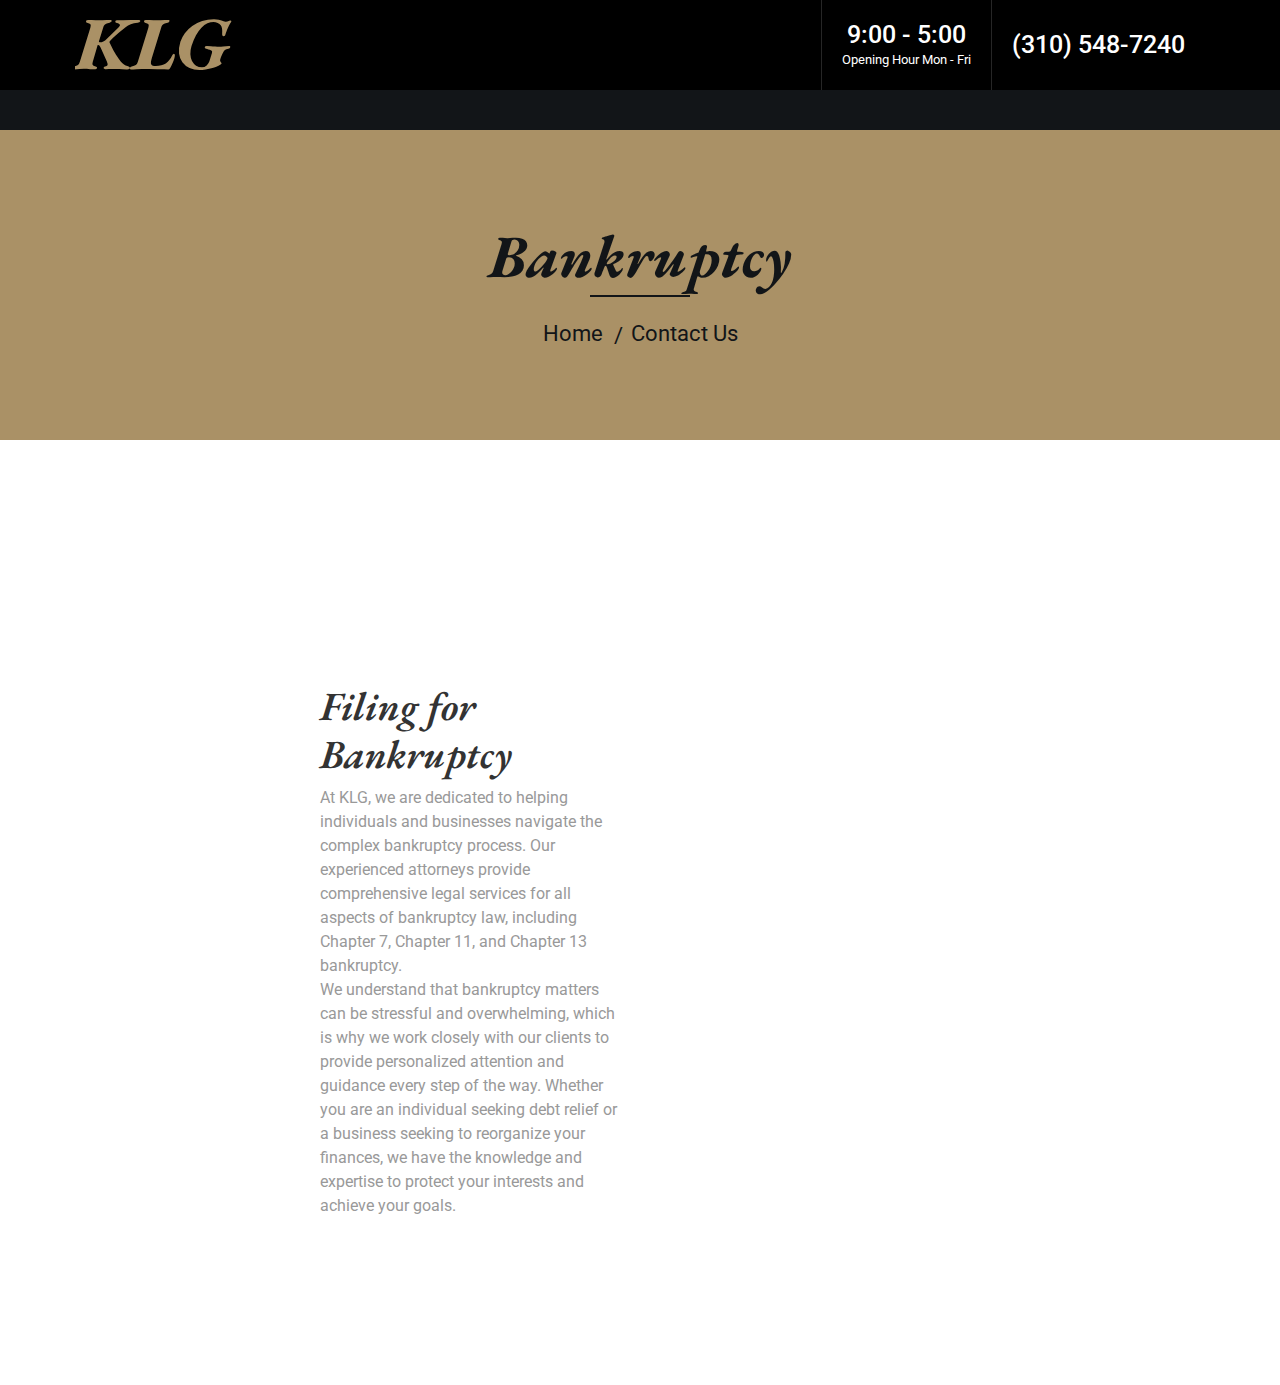
<file: Bankruptcy.html>
<!DOCTYPE html>

<html lang="en">
    <head>
        <meta charset="utf-8">
        <title>KLG Contact</title>
        <meta content="width=device-width, initial-scale=1.0" name="viewport">
        <meta content="Law Firm Website Template" name="keywords">
        <meta content="Law Firm Website Template" name="description">

        <!-- Favicon -->
        <link href="img/favicon.ico" rel="icon">

        <!-- Google Font -->
        <link href="https://fonts.googleapis.com/css2?family=EB+Garamond:ital,wght@1,600;1,700;1,800&family=Roboto:wght@400;500&display=swap" rel="stylesheet"> 
        
        <!-- CSS Libraries -->
        <link href="https://stackpath.bootstrapcdn.com/bootstrap/4.4.1/css/bootstrap.min.css" rel="stylesheet">
        <link href="https://cdnjs.cloudflare.com/ajax/libs/font-awesome/5.10.0/css/all.min.css" rel="stylesheet">
        <link href="lib/animate/animate.min.css" rel="stylesheet">
        <link href="lib/owlcarousel/assets/owl.carousel.min.css" rel="stylesheet">

        <!-- Template Stylesheet -->
        <link href="css/style.css" rel="stylesheet">
    </head>

    <body>
        <div class="wrapper">
            <!-- Top Bar Start -->
            <div class="top-bar">
                <div class="container-fluid">
                    <div class="row">
                        <div class="col-lg-3">
                            <div class="logo">
                                <a href="index.html">
                                    <h1>KLG <br><span style="color:white; font-size:1rem;">Keller Law Group</span></h1>
                                    <!-- <img src="img/logo.jpg" alt="Logo"> -->
                                </a>
                            </div>
                        </div>
                        <div class="col-lg-9">
                            <div class="top-bar-right">
                                <div class="text">
                                    <h2>9:00 - 5:00</h2>
                                    <p>Opening Hour Mon - Fri</p>
                                </div>
                                <div class="text">
                                    <h2>(310) 548-7240</h2>
                                </div>
                            </div>
                        </div>
                    </div>
                </div>
            </div>
            <!-- Top Bar End -->

            <!-- Nav Bar Start -->
            <div class="nav-bar">
                <div class="container-fluid">
                    <nav class="navbar navbar-expand-lg bg-dark navbar-dark">
                        <a href="#" class="navbar-brand">MENU</a>
                        <button type="button" class="navbar-toggler" data-toggle="collapse" data-target="#navbarCollapse">
                            <span class="navbar-toggler-icon"></span>
                        </button>

                        
                    </nav>
                </div>
            </div>
            <!-- Nav Bar End -->
            
            
            <!-- Page Header Start -->
            <div class="page-header">
                <div class="container">
                    <div class="row">
                        <div class="col-12">
                            <h2>Bankruptcy</h2>
                        </div>
                        <div class="col-12">
                            <a href="index.html">Home</a>
                            <a href="contact.html">Contact Us</a>
                        </div>
                    </div>
                </div>
            </div>
            <!-- Page Header End -->

            <!-- writing start -->

        
            
            <div class="contact">
                <div class="container">
                    <div class="row">
                        <div class="col-lg-6">
                            <div class="contact-text">
                                <h1 class="dark">Filing for Bankruptcy</h1>
                                <p class="dark">At KLG, we are dedicated to helping individuals and businesses navigate the complex bankruptcy process. Our experienced attorneys provide comprehensive legal services for all aspects of bankruptcy law, including Chapter 7, Chapter 11, and Chapter 13 bankruptcy.</p>
                                <p class="dark">We understand that bankruptcy matters can be stressful and overwhelming, which is why we work closely with our clients to provide personalized attention and guidance every step of the way. Whether you are an individual seeking debt relief or a business seeking to reorganize your finances, we have the knowledge and expertise to protect your interests and achieve your goals.</p>
                            </div>
                        </div>
                        <!-- You can add more elements or columns here for additional content -->
                    </div>
                </div>
            </div>

            

            <!-- writing end -->




            <style>
                .contact {
                    display: flex;
                    align-items: center;
                    justify-content: center;
                    height: 100vh;
                }
                .container {
                    width: 100%;
                    max-width: 700px;
                }
                .contact-text {
                    max-width: 350px;
                    margin: 0 auto;
                }
                .contact-item {
                    display: flex;
                    justify-content: center;
                    align-items: center;
                    flex-direction: column;
}
            </style>
            
            <style>
                .contact-item {
                    text-align: center;
                }
            </style>
            
            


           


          
            
            <a href="#" class="back-to-top"><i class="fa fa-chevron-up"></i></a>
        </div>

        <!-- JavaScript Libraries -->
        <script src="https://code.jquery.com/jquery-3.4.1.min.js"></script>
        <script src="https://stackpath.bootstrapcdn.com/bootstrap/4.4.1/js/bootstrap.bundle.min.js"></script>
        <script src="lib/easing/easing.min.js"></script>
        <script src="lib/owlcarousel/owl.carousel.min.js"></script>
        <script src="lib/isotope/isotope.pkgd.min.js"></script>

        <!-- Template Javascript -->
        <script src="js/main.js"></script>
    </body>
</html>
</file>
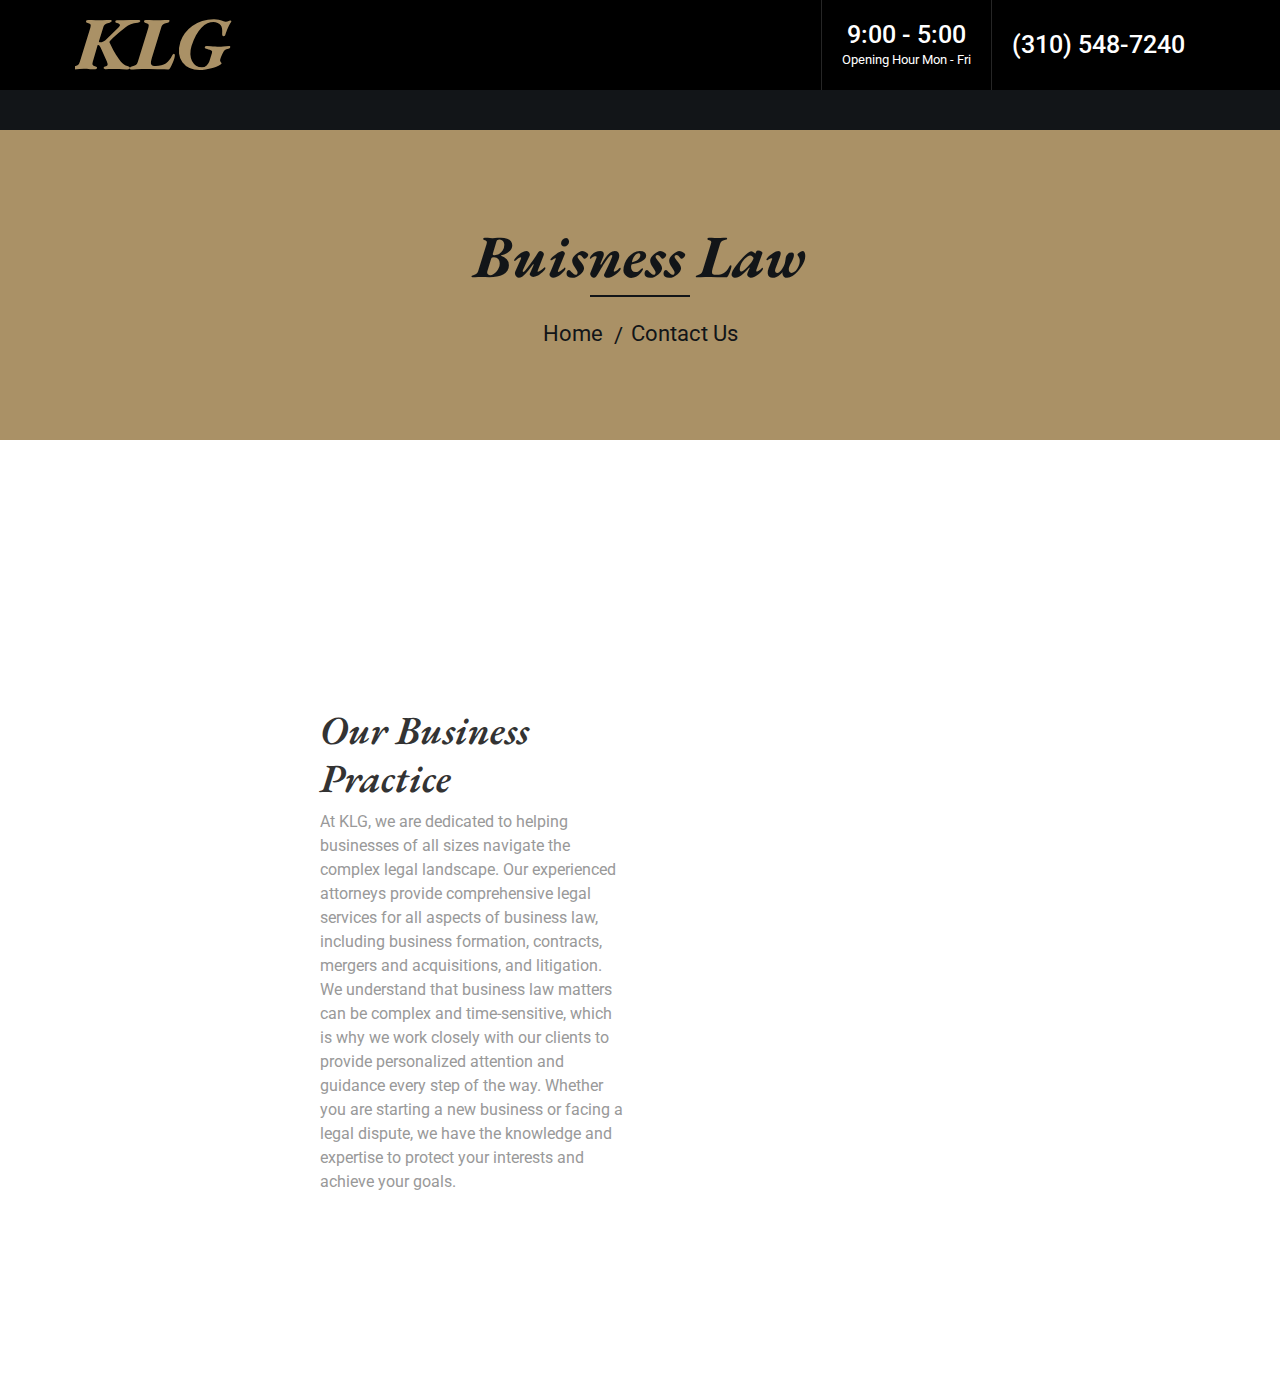
<file: Buisness.html>
<!DOCTYPE html>

<html lang="en">
    <head>
        <meta charset="utf-8">
        <title>KLG Contact</title>
        <meta content="width=device-width, initial-scale=1.0" name="viewport">
        <meta content="Law Firm Website Template" name="keywords">
        <meta content="Law Firm Website Template" name="description">

        <!-- Favicon -->
        <link href="img/favicon.ico" rel="icon">

        <!-- Google Font -->
        <link href="https://fonts.googleapis.com/css2?family=EB+Garamond:ital,wght@1,600;1,700;1,800&family=Roboto:wght@400;500&display=swap" rel="stylesheet"> 
        
        <!-- CSS Libraries -->
        <link href="https://stackpath.bootstrapcdn.com/bootstrap/4.4.1/css/bootstrap.min.css" rel="stylesheet">
        <link href="https://cdnjs.cloudflare.com/ajax/libs/font-awesome/5.10.0/css/all.min.css" rel="stylesheet">
        <link href="lib/animate/animate.min.css" rel="stylesheet">
        <link href="lib/owlcarousel/assets/owl.carousel.min.css" rel="stylesheet">

        <!-- Template Stylesheet -->
        <link href="css/style.css" rel="stylesheet">
    </head>

    <body>
        <div class="wrapper">
            <!-- Top Bar Start -->
            <div class="top-bar">
                <div class="container-fluid">
                    <div class="row">
                        <div class="col-lg-3">
                            <div class="logo">
                                <a href="index.html">
                                    <h1>KLG <br><span style="color:white; font-size:1rem;">Keller Law Group</span></h1>
                                    <!-- <img src="img/logo.jpg" alt="Logo"> -->
                                </a>
                            </div>
                        </div>
                        <div class="col-lg-9">
                            <div class="top-bar-right">
                                <div class="text">
                                    <h2>9:00 - 5:00</h2>
                                    <p>Opening Hour Mon - Fri</p>
                                </div>
                                <div class="text">
                                    <h2>(310) 548-7240</h2>
                                </div>
                            </div>
                        </div>
                    </div>
                </div>
            </div>
            <!-- Top Bar End -->

            <!-- Nav Bar Start -->
            <div class="nav-bar">
                <div class="container-fluid">
                    <nav class="navbar navbar-expand-lg bg-dark navbar-dark">
                        <a href="#" class="navbar-brand">MENU</a>
                        <button type="button" class="navbar-toggler" data-toggle="collapse" data-target="#navbarCollapse">
                            <span class="navbar-toggler-icon"></span>
                        </button>

                        
                    </nav>
                </div>
            </div>
            <!-- Nav Bar End -->
            
            
            <!-- Page Header Start -->
            <div class="page-header">
                <div class="container">
                    <div class="row">
                        <div class="col-12">
                            <h2>Buisness Law</h2>
                        </div>
                        <div class="col-12">
                            <a href="index.html">Home</a>
                            <a href="contact.html">Contact Us</a>
                        </div>
                    </div>
                </div>
            </div>
            <!-- Page Header End -->

            <!-- writing start -->

        
            
            <div class="contact">
                <div class="container">
                    <div class="row">
                        <div class="col-lg-6">
                            <div class="contact-text">
                                <h1 class="dark">Our Business Practice</h1>
                                <p class="dark">At KLG, we are dedicated to helping businesses of all sizes navigate the complex legal landscape. Our experienced attorneys provide comprehensive legal services for all aspects of business law, including business formation, contracts, mergers and acquisitions, and litigation.</p>
                                <p class="dark">We understand that business law matters can be complex and time-sensitive, which is why we work closely with our clients to provide personalized attention and guidance every step of the way. Whether you are starting a new business or facing a legal dispute, we have the knowledge and expertise to protect your interests and achieve your goals.</p>
                            </div>
                        </div>
                        <!-- You can add more elements or columns here for additional content -->
                    </div>
                </div>
            </div>

            

            <!-- writing end -->




            <style>
                .contact {
                    display: flex;
                    align-items: center;
                    justify-content: center;
                    height: 100vh;
                }
                .container {
                    width: 100%;
                    max-width: 700px;
                }
                .contact-text {
                    max-width: 350px;
                    margin: 0 auto;
                }
                .contact-item {
                    display: flex;
                    justify-content: center;
                    align-items: center;
                    flex-direction: column;
}
            </style>
            
            <style>
                .contact-item {
                    text-align: center;
                }
            </style>
            
            


           


          
            
            <a href="#" class="back-to-top"><i class="fa fa-chevron-up"></i></a>
        </div>

        <!-- JavaScript Libraries -->
        <script src="https://code.jquery.com/jquery-3.4.1.min.js"></script>
        <script src="https://stackpath.bootstrapcdn.com/bootstrap/4.4.1/js/bootstrap.bundle.min.js"></script>
        <script src="lib/easing/easing.min.js"></script>
        <script src="lib/owlcarousel/owl.carousel.min.js"></script>
        <script src="lib/isotope/isotope.pkgd.min.js"></script>

        <!-- Template Javascript -->
        <script src="js/main.js"></script>
    </body>
</html>
</file>
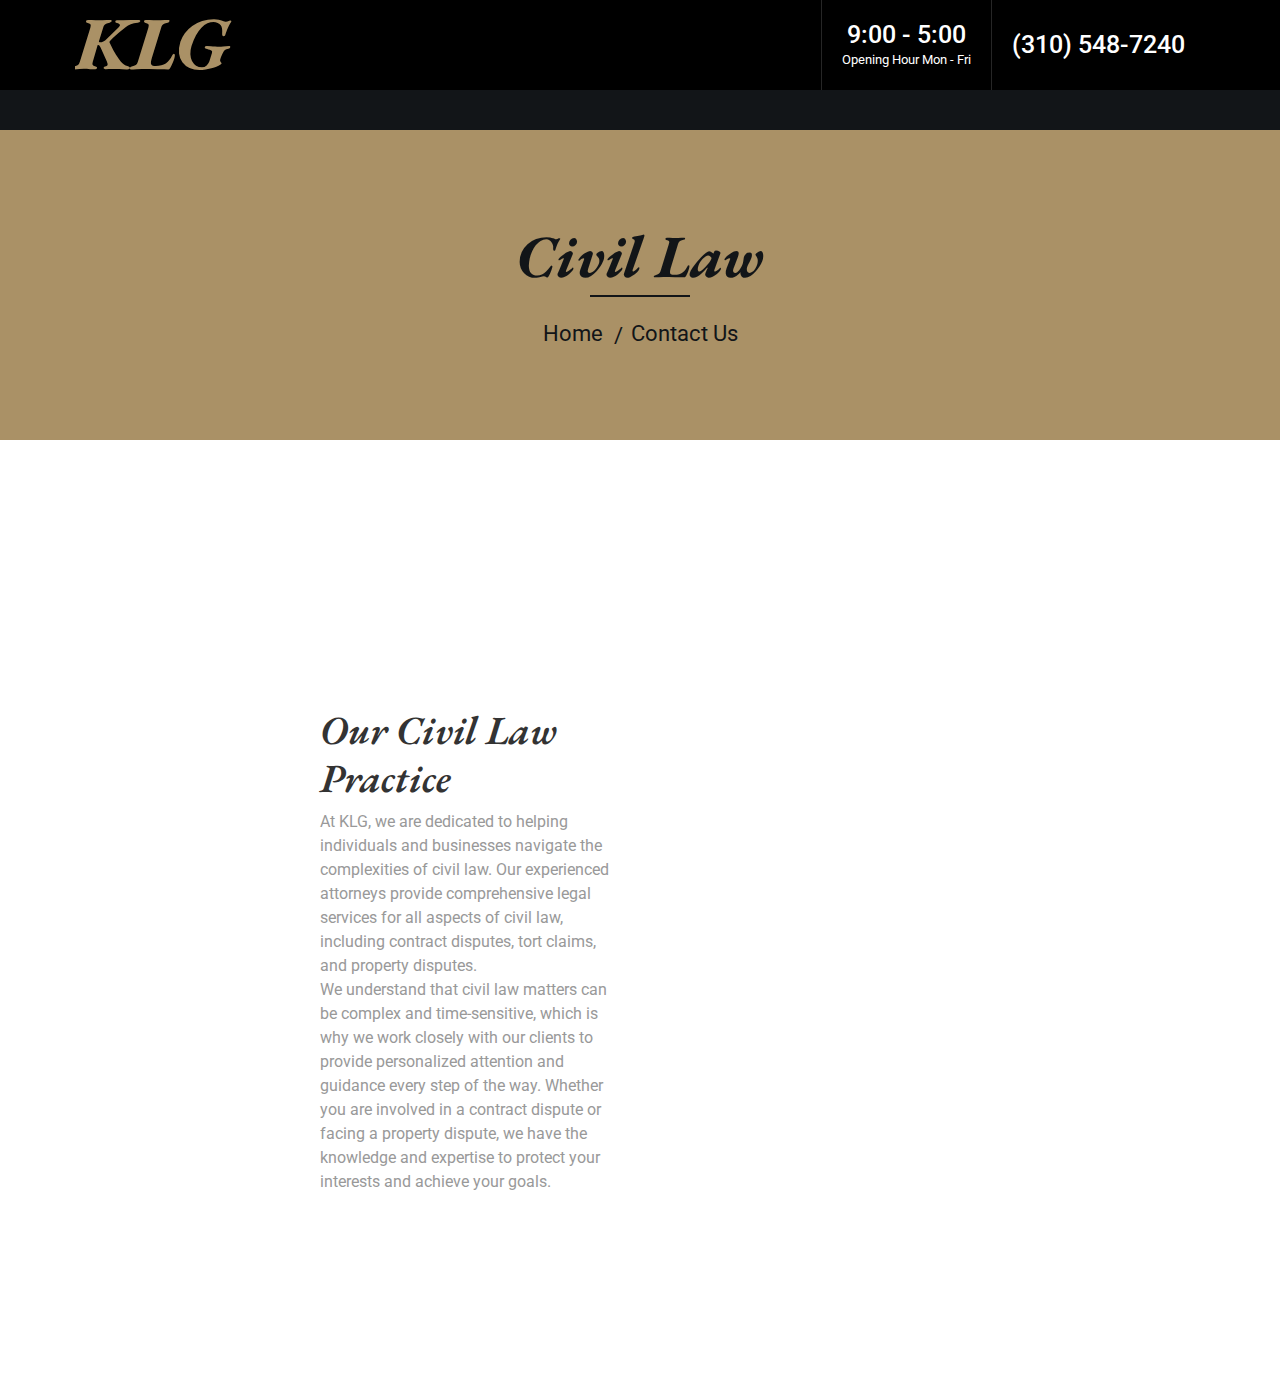
<file: Civil.html>
<!DOCTYPE html>

<html lang="en">
    <head>
        <meta charset="utf-8">
        <title>KLG Contact</title>
        <meta content="width=device-width, initial-scale=1.0" name="viewport">
        <meta content="Law Firm Website Template" name="keywords">
        <meta content="Law Firm Website Template" name="description">

        <!-- Favicon -->
        <link href="img/favicon.ico" rel="icon">

        <!-- Google Font -->
        <link href="https://fonts.googleapis.com/css2?family=EB+Garamond:ital,wght@1,600;1,700;1,800&family=Roboto:wght@400;500&display=swap" rel="stylesheet"> 
        
        <!-- CSS Libraries -->
        <link href="https://stackpath.bootstrapcdn.com/bootstrap/4.4.1/css/bootstrap.min.css" rel="stylesheet">
        <link href="https://cdnjs.cloudflare.com/ajax/libs/font-awesome/5.10.0/css/all.min.css" rel="stylesheet">
        <link href="lib/animate/animate.min.css" rel="stylesheet">
        <link href="lib/owlcarousel/assets/owl.carousel.min.css" rel="stylesheet">

        <!-- Template Stylesheet -->
        <link href="css/style.css" rel="stylesheet">
    </head>

    <body>
        <div class="wrapper">
            <!-- Top Bar Start -->
            <div class="top-bar">
                <div class="container-fluid">
                    <div class="row">
                        <div class="col-lg-3">
                            <div class="logo">
                                <a href="index.html">
                                    <h1>KLG <br><span style="color:white; font-size:1rem;">Keller Law Group</span></h1>
                                    <!-- <img src="img/logo.jpg" alt="Logo"> -->
                                </a>
                            </div>
                        </div>
                        <div class="col-lg-9">
                            <div class="top-bar-right">
                                <div class="text">
                                    <h2>9:00 - 5:00</h2>
                                    <p>Opening Hour Mon - Fri</p>
                                </div>
                                <div class="text">
                                    <h2>(310) 548-7240</h2>
                                </div>
                            </div>
                        </div>
                    </div>
                </div>
            </div>
            <!-- Top Bar End -->

            <!-- Nav Bar Start -->
            <div class="nav-bar">
                <div class="container-fluid">
                    <nav class="navbar navbar-expand-lg bg-dark navbar-dark">
                        <a href="#" class="navbar-brand">MENU</a>
                        <button type="button" class="navbar-toggler" data-toggle="collapse" data-target="#navbarCollapse">
                            <span class="navbar-toggler-icon"></span>
                        </button>

                        
                    </nav>
                </div>
            </div>
            <!-- Nav Bar End -->
            
            
            <!-- Page Header Start -->
            <div class="page-header">
                <div class="container">
                    <div class="row">
                        <div class="col-12">
                            <h2>Civil Law</h2>
                        </div>
                        <div class="col-12">
                            <a href="index.html">Home</a>
                            <a href="contact.html">Contact Us</a>
                        </div>
                    </div>
                </div>
            </div>
            <!-- Page Header End -->

            <!-- writing start -->

        
            
            <div class="contact">
                <div class="container">
                    <div class="row">
                        <div class="col-lg-6">
                            <div class="contact-text">
                                <h1 class="dark">Our Civil Law Practice</h1>
                                <p class="dark">At KLG, we are dedicated to helping individuals and businesses navigate the complexities of civil law. Our experienced attorneys provide comprehensive legal services for all aspects of civil law, including contract disputes, tort claims, and property disputes.</p>
                                <p class="dark">We understand that civil law matters can be complex and time-sensitive, which is why we work closely with our clients to provide personalized attention and guidance every step of the way. Whether you are involved in a contract dispute or facing a property dispute, we have the knowledge and expertise to protect your interests and achieve your goals.</p>
                            </div>
                        </div>
                        <!-- You can add more elements or columns here for additional content -->
                    </div>
                </div>
            </div>

            

            <!-- writing end -->




            <style>
                .contact {
                    display: flex;
                    align-items: center;
                    justify-content: center;
                    height: 100vh;
                }
                .container {
                    width: 100%;
                    max-width: 700px;
                }
                .contact-text {
                    max-width: 350px;
                    margin: 0 auto;
                }
                .contact-item {
                    display: flex;
                    justify-content: center;
                    align-items: center;
                    flex-direction: column;
}
            </style>
            
            <style>
                .contact-item {
                    text-align: center;
                }
            </style>
            
            


           


          
            
            <a href="#" class="back-to-top"><i class="fa fa-chevron-up"></i></a>
        </div>

        <!-- JavaScript Libraries -->
        <script src="https://code.jquery.com/jquery-3.4.1.min.js"></script>
        <script src="https://stackpath.bootstrapcdn.com/bootstrap/4.4.1/js/bootstrap.bundle.min.js"></script>
        <script src="lib/easing/easing.min.js"></script>
        <script src="lib/owlcarousel/owl.carousel.min.js"></script>
        <script src="lib/isotope/isotope.pkgd.min.js"></script>

        <!-- Template Javascript -->
        <script src="js/main.js"></script>
    </body>
</html>
</file>
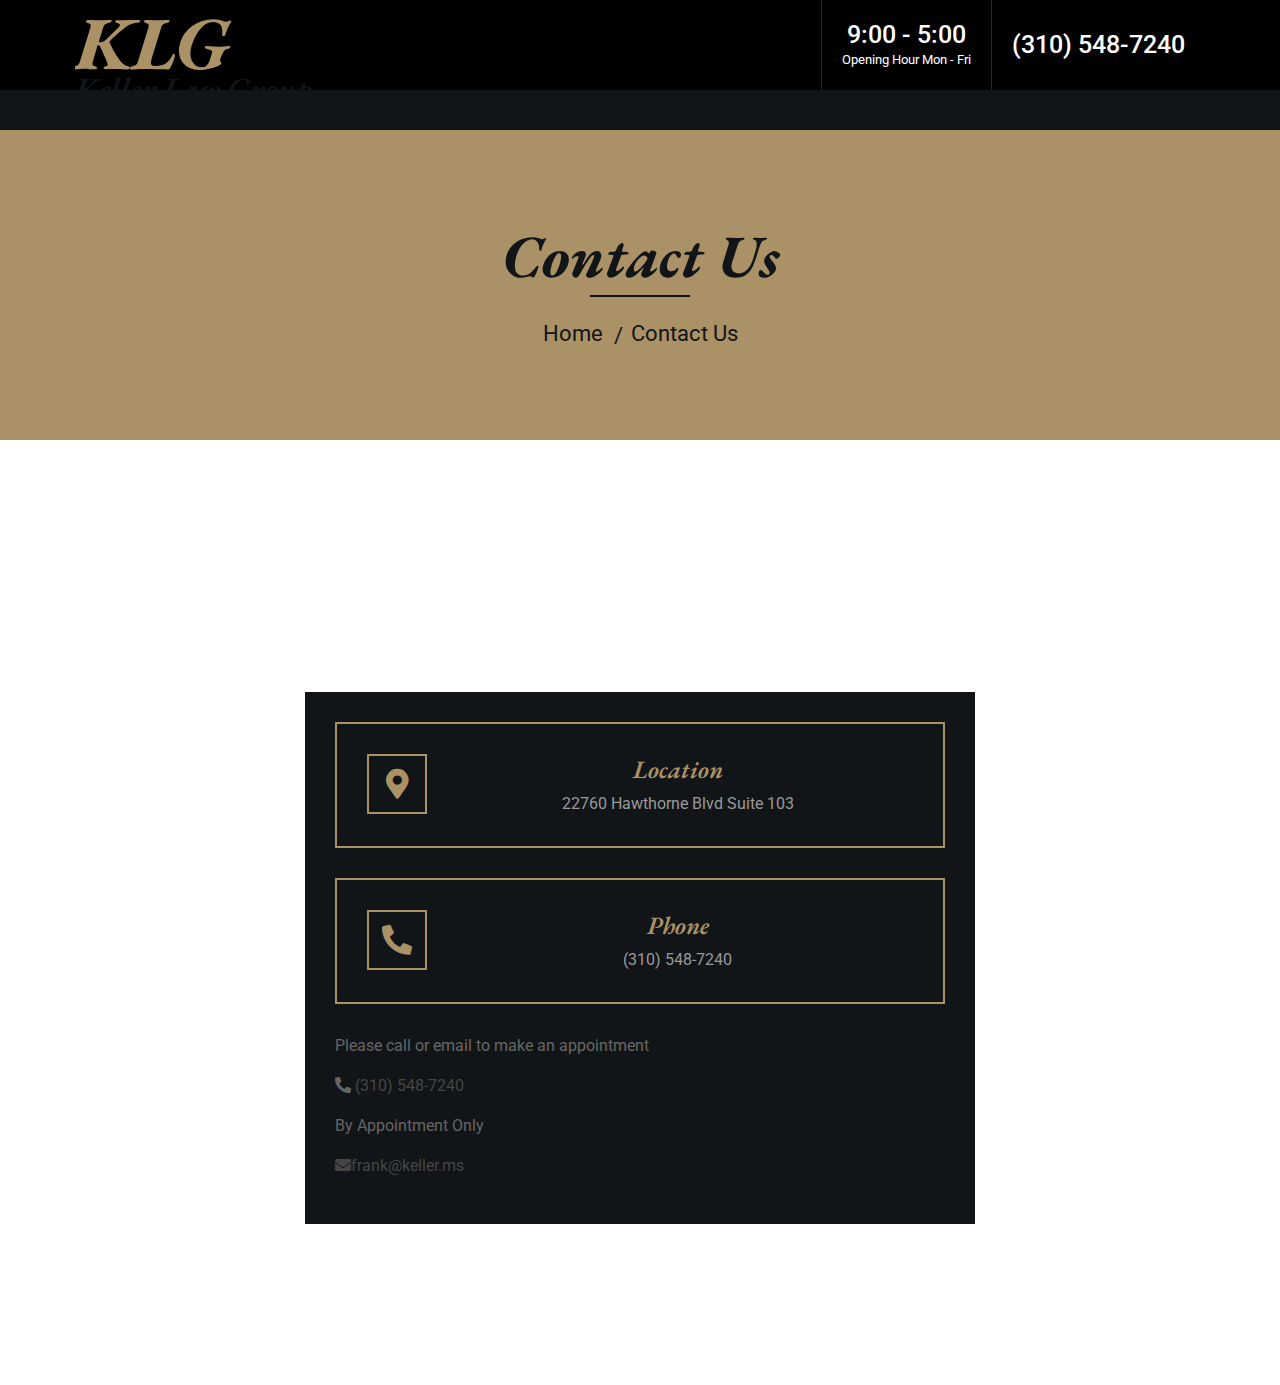
<file: contact.html>
<!DOCTYPE html>

<html lang="en">

<head>
    <meta charset="utf-8">
    <title>KLG Contact</title>
    <meta content="width=device-width, initial-scale=1.0" name="viewport">
    <meta content="Law Firm Website Template" name="keywords">
    <meta content="Law Firm Website Template" name="description">

    <!-- Favicon -->
    <link href="img/favicon.ico" rel="icon">

    <!-- Google Font -->
    <link href="https://fonts.googleapis.com/css2?family=EB+Garamond:ital,wght@1,600;1,700;1,800&family=Roboto:wght@400;500&display=swap" rel="stylesheet">

    <!-- CSS Libraries -->
    <link href="https://stackpath.bootstrapcdn.com/bootstrap/4.4.1/css/bootstrap.min.css" rel="stylesheet">
    <link href="https://cdnjs.cloudflare.com/ajax/libs/font-awesome/5.10.0/css/all.min.css" rel="stylesheet">
    <link href="lib/animate/animate.min.css" rel="stylesheet">
    <link href="lib/owlcarousel/assets/owl.carousel.min.css" rel="stylesheet">

    <!-- Template Stylesheet -->
    <link href="css/style.css" rel="stylesheet">
</head>

<body>
    <div class="wrapper">
        <!-- Top Bar Start -->
        <div class="top-bar">
            <div class="container-fluid">
                <div class="row">
                    <div class="col-lg-3">
                        <div class="logo">
                            <a href="index.html" alt="https://keller.ms/index.html">
                                <h1>KLG</h1>
                                <h2>Keller Law Group</h2>
                                <!-- <img src="img/logo.jpg" alt="Logo"> -->
                            </a>
                        </div>
                    </div>
                    <div class="col-lg-9">
                        <div class="top-bar-right">
                            <div class="text">
                                <h2>9:00 - 5:00</h2>
                                <p>Opening Hour Mon - Fri</p>
                            </div>
                            <div class="text">
                                <h2>(310) 548-7240</h2>

                            </div>

                        </div>
                    </div>
                </div>
            </div>
        </div>
        <!-- Top Bar End -->

        <!-- Nav Bar Start -->
        <div class="nav-bar">
            <div class="container-fluid">
                <nav class="navbar navbar-expand-lg bg-dark navbar-dark">
                    <a href="#" class="navbar-brand">MENU</a>
                    <button type="button" class="navbar-toggler" data-toggle="collapse" data-target="#navbarCollapse">
                            <span class="navbar-toggler-icon"></span>
                        </button>


                </nav>
            </div>
        </div>
        <!-- Nav Bar End -->


        <!-- Page Header Start -->
        <div class="page-header">
            <div class="container">
                <div class="row">
                    <div class="col-12">
                        <h2>Contact Us</h2>
                    </div>
                    <div class="col-12">
                        <a href="https://Keller.ms">Home</a>
                        <a href="contact.html">Contact Us</a>
                    </div>
                </div>
            </div>
        </div>
        <!-- Page Header End -->


        <style>
            .contact {
                display: flex;
                align-items: center;
                justify-content: center;
                height: 100vh;
            }
            
            .container {
                width: 100%;
                max-width: 700px;
            }
            
            .contact-text {
                max-width: 350px;
                margin: 0 auto;
            }
            
            .contact-item {
                display: flex;
                justify-content: center;
                align-items: center;
                flex-direction: column;
            }
        </style>

        <style>
            .contact-item {
                text-align: center;
            }
        </style>

        <div class="contact">
            <div class="container">
                <div class="section-header">
                    <!-- Heading removed as it was empty -->
                </div>
                <div class="contact-info">
                    <div class="contact-item">
                        <i class="fa fa-map-marker-alt"></i>
                        <div class="contact-text">
                            <h2>Location</h2>
                            <p>22760 Hawthorne Blvd Suite 103</p>
                        </div>
                    </div>
                    <div class="contact-item">
                        <i class="fa fa-phone-alt"></i>
                        <div class="contact-text">
                            <h2>Phone</h2>
                            <p>(310) 548-7240</p>
                        </div>
                    </div>
                    <div id="additional-info">
                        <p>
                            Please call or email to make an appointment
                        </p>
                        <p>
                            <i class="fa fa-phone-alt"></i>
                            <a href="tel:(310) 548-7240">(310) 548-7240</a>
                        </p>
                        <p>By Appointment Only</p>
                        <p style="color: rgb(255, 255, 255);">
                            <a href="mailto:info@advocatesforthepeople.com"><i class="fa fa-envelope"></i
                                    >frank@keller.ms</a
                                >
                            </p>
                        </div>
                    </div>
                </div>
            </div>
                        
            <!-- Contact End -->


           


          
            
            <a href="#" class="back-to-top"><i class="fa fa-chevron-up"></i></a>
                    </div>

                    <!-- JavaScript Libraries -->
                    <script src="https://code.jquery.com/jquery-3.4.1.min.js"></script>
                    <script src="https://stackpath.bootstrapcdn.com/bootstrap/4.4.1/js/bootstrap.bundle.min.js"></script>
                    <script src="lib/easing/easing.min.js"></script>
                    <script src="lib/owlcarousel/owl.carousel.min.js"></script>
                    <script src="lib/isotope/isotope.pkgd.min.js"></script>

                    <!-- Template Javascript -->
                    <script src="js/main.js"></script>
</body>

</html>
</file>
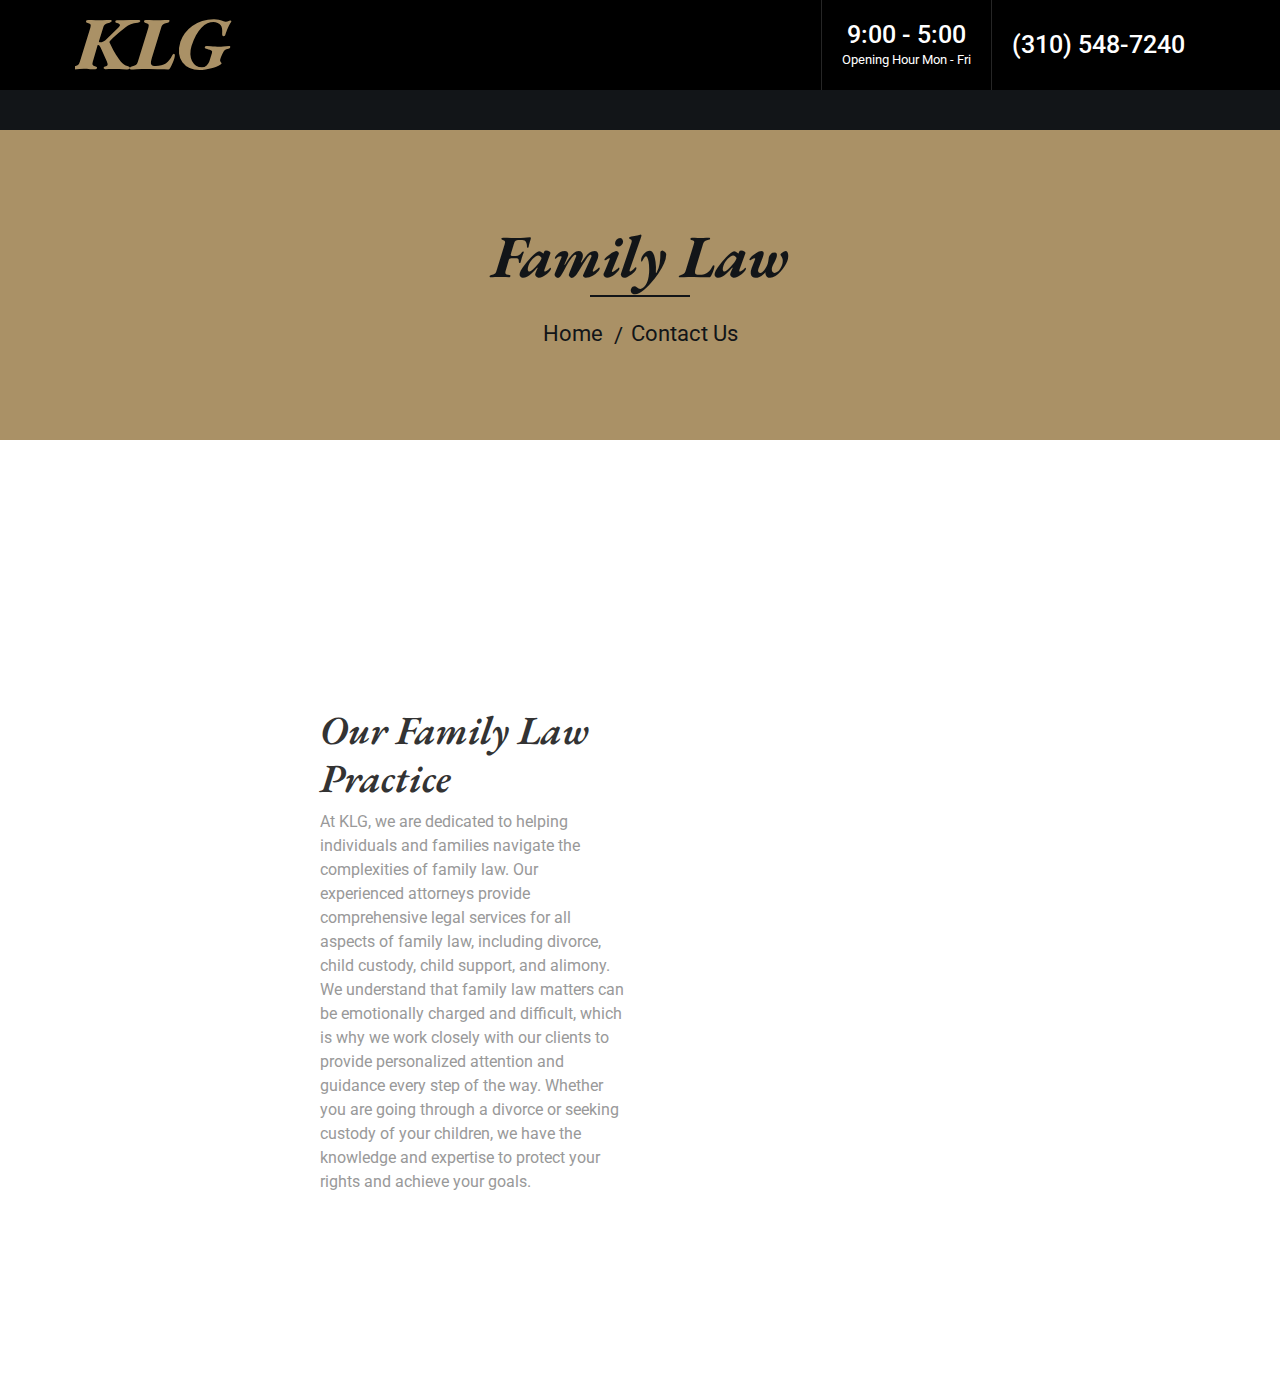
<file: Family.HTML>
<!DOCTYPE html>

<html lang="en">
    <head>
        <meta charset="utf-8">
        <title>KLG Contact</title>
        <meta content="width=device-width, initial-scale=1.0" name="viewport">
        <meta content="Law Firm Website Template" name="keywords">
        <meta content="Law Firm Website Template" name="description">

        <!-- Favicon -->
        <link href="img/favicon.ico" rel="icon">

        <!-- Google Font -->
        <link href="https://fonts.googleapis.com/css2?family=EB+Garamond:ital,wght@1,600;1,700;1,800&family=Roboto:wght@400;500&display=swap" rel="stylesheet"> 
        
        <!-- CSS Libraries -->
        <link href="https://stackpath.bootstrapcdn.com/bootstrap/4.4.1/css/bootstrap.min.css" rel="stylesheet">
        <link href="https://cdnjs.cloudflare.com/ajax/libs/font-awesome/5.10.0/css/all.min.css" rel="stylesheet">
        <link href="lib/animate/animate.min.css" rel="stylesheet">
        <link href="lib/owlcarousel/assets/owl.carousel.min.css" rel="stylesheet">

        <!-- Template Stylesheet -->
        <link href="css/style.css" rel="stylesheet">
    </head>

    <body>
        <div class="wrapper">
            <!-- Top Bar Start -->
            <div class="top-bar">
                <div class="container-fluid">
                    <div class="row">
                        <div class="col-lg-3">
                            <div class="logo">
                                <a href="index.html">
                                    <h1>KLG <br><span style="color:white; font-size:1rem;">Keller Law Group</span></h1>
                                    <!-- <img src="img/logo.jpg" alt="Logo"> -->
                                </a>
                            </div>
                        </div>
                        <div class="col-lg-9">
                            <div class="top-bar-right">
                                <div class="text">
                                    <h2>9:00 - 5:00</h2>
                                    <p>Opening Hour Mon - Fri</p>
                                </div>
                                <div class="text">
                                    <h2>(310) 548-7240</h2>
                                </div>
                            </div>
                        </div>
                    </div>
                </div>
            </div>
            <!-- Top Bar End -->

            <!-- Nav Bar Start -->
            <div class="nav-bar">
                <div class="container-fluid">
                    <nav class="navbar navbar-expand-lg bg-dark navbar-dark">
                        <a href="#" class="navbar-brand">MENU</a>
                        <button type="button" class="navbar-toggler" data-toggle="collapse" data-target="#navbarCollapse">
                            <span class="navbar-toggler-icon"></span>
                        </button>

                        
                    </nav>
                </div>
            </div>
            <!-- Nav Bar End -->
            
            
            <!-- Page Header Start -->
            <div class="page-header">
                <div class="container">
                    <div class="row">
                        <div class="col-12">
                            <h2>Family Law</h2>
                        </div>
                        <div class="col-12">
                            <a href="index.html">Home</a>
                            <a href="contact.html">Contact Us</a>
                        </div>
                    </div>
                </div>
            </div>
            <!-- Page Header End -->

            <!-- writing start -->

        
            
            <div class="contact">
                <div class="container">
                    <div class="row">
                        <div class="col-lg-6">
                            <div class="contact-text">
                                <h1 class="dark">Our Family Law Practice</h1>
                                <p class="dark">At KLG, we are dedicated to helping individuals and families navigate the complexities of family law. Our experienced attorneys provide comprehensive legal services for all aspects of family law, including divorce, child custody, child support, and alimony.</p>
                                <p class="dark">We understand that family law matters can be emotionally charged and difficult, which is why we work closely with our clients to provide personalized attention and guidance every step of the way. Whether you are going through a divorce or seeking custody of your children, we have the knowledge and expertise to protect your rights and achieve your goals.</p>
                            </div>
                        </div>
                        <!-- You can add more elements or columns here for additional content -->
                    </div>
                </div>
            </div>

            

            <!-- writing end -->




            <style>
                .contact {
                    display: flex;
                    align-items: center;
                    justify-content: center;
                    height: 100vh;
                }
                .container {
                    width: 100%;
                    max-width: 700px;
                }
                .contact-text {
                    max-width: 350px;
                    margin: 0 auto;
                }
                .contact-item {
                    display: flex;
                    justify-content: center;
                    align-items: center;
                    flex-direction: column;
}
            </style>
            
            <style>
                .contact-item {
                    text-align: center;
                }
            </style>
            
            


           


          
            
            <a href="#" class="back-to-top"><i class="fa fa-chevron-up"></i></a>
        </div>

        <!-- JavaScript Libraries -->
        <script src="https://code.jquery.com/jquery-3.4.1.min.js"></script>
        <script src="https://stackpath.bootstrapcdn.com/bootstrap/4.4.1/js/bootstrap.bundle.min.js"></script>
        <script src="lib/easing/easing.min.js"></script>
        <script src="lib/owlcarousel/owl.carousel.min.js"></script>
        <script src="lib/isotope/isotope.pkgd.min.js"></script>

        <!-- Template Javascript -->
        <script src="js/main.js"></script>
    </body>
</html>
</file>
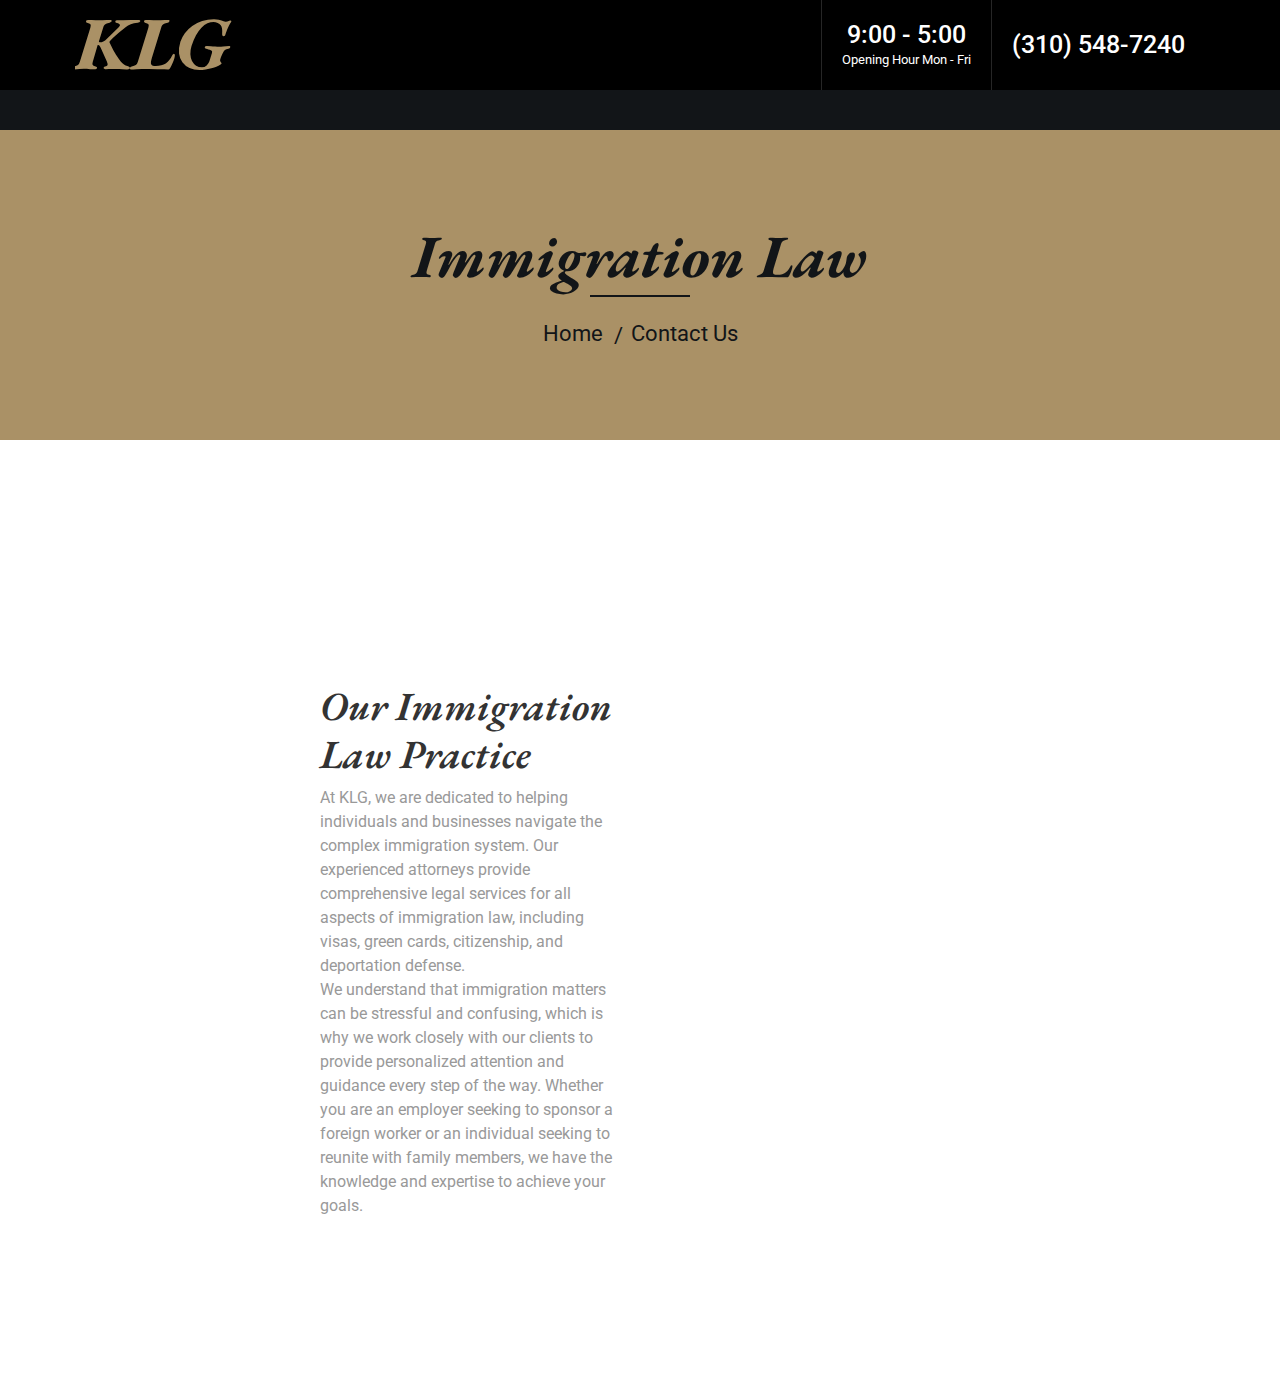
<file: Immigration.html>
<!DOCTYPE html>

<html lang="en">
    <head>
        <meta charset="utf-8">
        <title>KLG Contact</title>
        <meta content="width=device-width, initial-scale=1.0" name="viewport">
        <meta content="Law Firm Website Template" name="keywords">
        <meta content="Law Firm Website Template" name="description">

        <!-- Favicon -->
        <link href="img/favicon.ico" rel="icon">

        <!-- Google Font -->
        <link href="https://fonts.googleapis.com/css2?family=EB+Garamond:ital,wght@1,600;1,700;1,800&family=Roboto:wght@400;500&display=swap" rel="stylesheet"> 
        
        <!-- CSS Libraries -->
        <link href="https://stackpath.bootstrapcdn.com/bootstrap/4.4.1/css/bootstrap.min.css" rel="stylesheet">
        <link href="https://cdnjs.cloudflare.com/ajax/libs/font-awesome/5.10.0/css/all.min.css" rel="stylesheet">
        <link href="lib/animate/animate.min.css" rel="stylesheet">
        <link href="lib/owlcarousel/assets/owl.carousel.min.css" rel="stylesheet">

        <!-- Template Stylesheet -->
        <link href="css/style.css" rel="stylesheet">
    </head>

    <body>
        <div class="wrapper">
            <!-- Top Bar Start -->
            <div class="top-bar">
                <div class="container-fluid">
                    <div class="row">
                        <div class="col-lg-3">
                            <div class="logo">
                                <a href="index.html">
                                    <h1>KLG <br><span style="color:white; font-size:1rem;">Keller Law Group</span></h1>
                                    <!-- <img src="img/logo.jpg" alt="Logo"> -->
                                </a>
                            </div>
                        </div>
                        <div class="col-lg-9">
                            <div class="top-bar-right">
                                <div class="text">
                                    <h2>9:00 - 5:00</h2>
                                    <p>Opening Hour Mon - Fri</p>
                                </div>
                                <div class="text">
                                    <h2>(310) 548-7240</h2>
                                </div>
                            </div>
                        </div>
                    </div>
                </div>
            </div>
            <!-- Top Bar End -->

            <!-- Nav Bar Start -->
            <div class="nav-bar">
                <div class="container-fluid">
                    <nav class="navbar navbar-expand-lg bg-dark navbar-dark">
                        <a href="#" class="navbar-brand">MENU</a>
                        <button type="button" class="navbar-toggler" data-toggle="collapse" data-target="#navbarCollapse">
                            <span class="navbar-toggler-icon"></span>
                        </button>

                        
                    </nav>
                </div>
            </div>
            <!-- Nav Bar End -->
            
            
            <!-- Page Header Start -->
            <div class="page-header">
                <div class="container">
                    <div class="row">
                        <div class="col-12">
                            <h2>Immigration Law</h2>
                        </div>
                        <div class="col-12">
                            <a href="index.html">Home</a>
                            <a href="contact.html">Contact Us</a>
                        </div>
                    </div>
                </div>
            </div>
            <!-- Page Header End -->

            <!-- writing start -->

        
            
            <div class="contact">
                <div class="container">
                    <div class="row">
                        <div class="col-lg-6">
                            <div class="contact-text">
                                <h1 class="dark">Our Immigration Law Practice</h1>
                                <p class="dark">At KLG, we are dedicated to helping individuals and businesses navigate the complex immigration system. Our experienced attorneys provide comprehensive legal services for all aspects of immigration law, including visas, green cards, citizenship, and deportation defense.</p>
                                <p class="dark">We understand that immigration matters can be stressful and confusing, which is why we work closely with our clients to provide personalized attention and guidance every step of the way. Whether you are an employer seeking to sponsor a foreign worker or an individual seeking to reunite with family members, we have the knowledge and expertise to achieve your goals.</p>
                            </div>
                        </div>
                        <!-- You can add more elements or columns here for additional content -->
                    </div>
                </div>
            </div>

            

            <!-- writing end -->




            <style>
                .contact {
                    display: flex;
                    align-items: center;
                    justify-content: center;
                    height: 100vh;
                }
                .container {
                    width: 100%;
                    max-width: 700px;
                }
                .contact-text {
                    max-width: 350px;
                    margin: 0 auto;
                }
                .contact-item {
                    display: flex;
                    justify-content: center;
                    align-items: center;
                    flex-direction: column;
}
            </style>
            
            <style>
                .contact-item {
                    text-align: center;
                }
            </style>
            
            


           


          
            
            <a href="#" class="back-to-top"><i class="fa fa-chevron-up"></i></a>
        </div>

        <!-- JavaScript Libraries -->
        <script src="https://code.jquery.com/jquery-3.4.1.min.js"></script>
        <script src="https://stackpath.bootstrapcdn.com/bootstrap/4.4.1/js/bootstrap.bundle.min.js"></script>
        <script src="lib/easing/easing.min.js"></script>
        <script src="lib/owlcarousel/owl.carousel.min.js"></script>
        <script src="lib/isotope/isotope.pkgd.min.js"></script>

        <!-- Template Javascript -->
        <script src="js/main.js"></script>
    </body>
</html>
</file>
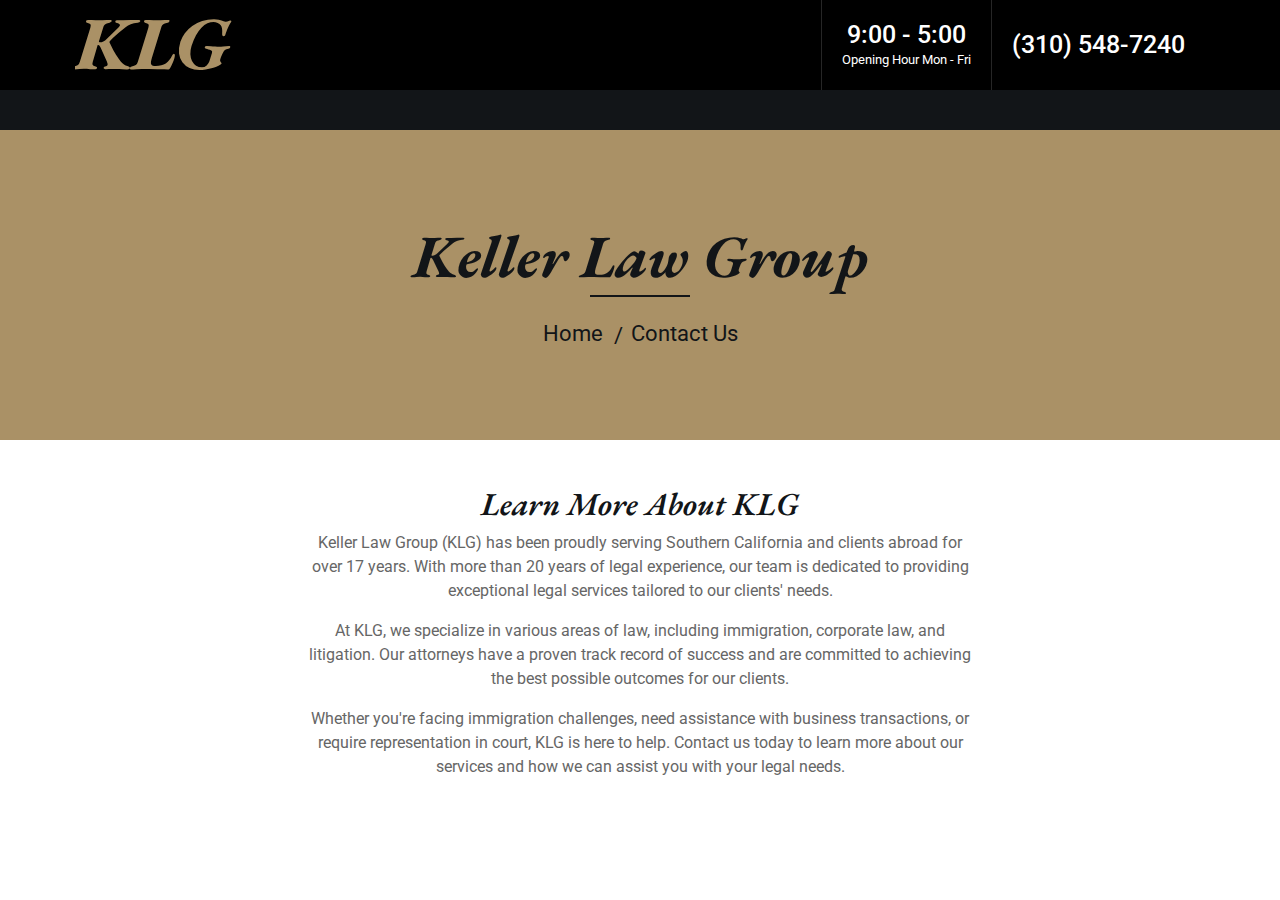
<file: Learnmore.html>
<!DOCTYPE html>

<html lang="en">

<head>
    <meta charset="utf-8">
    <title>KLG Contact</title>
    <meta content="width=device-width, initial-scale=1.0" name="viewport">
    <meta content="Law Firm Website Template" name="keywords">
    <meta content="Law Firm Website Template" name="description">

    <!-- Favicon -->
    <link href="img/favicon.ico" rel="icon">

    <!-- Google Font -->
    <link href="https://fonts.googleapis.com/css2?family=EB+Garamond:ital,wght@1,600;1,700;1,800&family=Roboto:wght@400;500&display=swap" rel="stylesheet">

    <!-- CSS Libraries -->
    <link href="https://stackpath.bootstrapcdn.com/bootstrap/4.4.1/css/bootstrap.min.css" rel="stylesheet">
    <link href="https://cdnjs.cloudflare.com/ajax/libs/font-awesome/5.10.0/css/all.min.css" rel="stylesheet">
    <link href="lib/animate/animate.min.css" rel="stylesheet">
    <link href="lib/owlcarousel/assets/owl.carousel.min.css" rel="stylesheet">

    <!-- Template Stylesheet -->
    <link href="css/style.css" rel="stylesheet">
</head>

<body>
    <div class="wrapper">
        <!-- Top Bar Start -->
        <div class="top-bar">
            <div class="container-fluid">
                <div class="row">
                    <div class="col-lg-3">
                        <div class="logo">
                            <a href="index.html">
                                <h1>KLG <br><span style="color:white; font-size:1rem;">Keller Law Group</span></h1>
                                <!-- <img src="img/logo.jpg" alt="Logo"> -->
                            </a>
                        </div>
                    </div>
                    <div class="col-lg-9">
                        <div class="top-bar-right">
                            <div class="text">
                                <h2>9:00 - 5:00</h2>
                                <p>Opening Hour Mon - Fri</p>
                            </div>
                            <div class="text">
                                <h2>(310) 548-7240</h2>
                            </div>
                        </div>
                    </div>
                </div>
            </div>
        </div>
        <!-- Top Bar End -->

        <!-- Nav Bar Start -->
        <div class="nav-bar">
            <div class="container-fluid">
                <nav class="navbar navbar-expand-lg bg-dark navbar-dark">
                    <a href="#" class="navbar-brand">MENU</a>
                    <button type="button" class="navbar-toggler" data-toggle="collapse" data-target="#navbarCollapse">
                            <span class="navbar-toggler-icon"></span>
                        </button>


                </nav>
            </div>
        </div>
        <!-- Nav Bar End -->


        <!-- Page Header Start -->
        <div class="page-header">
            <div class="container">
                <div class="row">
                    <div class="col-12">
                        <h2>Keller Law Group</h2>
                    </div>
                    <div class="col-12">
                        <a href="index.html" alt="HTTPS://Keller.ms">Home</a>
                        <a href="contact.html">Contact Us</a>
                    </div>
                </div>
            </div>
        </div>
        <!-- Page Header End -->

        <!-- writing start -->



        <!-- Learn More Section -->
        <div class="learn-more">
            <div class="container">
                <div class="row">
                    <div class="col-lg-12 text-center">
                        <!-- Added text-center class -->
                        <h2>Learn More About KLG</h2>
                        <p>Keller Law Group (KLG) has been proudly serving Southern California and clients abroad for over 17 years. With more than 20 years of legal experience, our team is dedicated to providing exceptional legal services tailored to our
                            clients' needs.</p>
                        <p>At KLG, we specialize in various areas of law, including immigration, corporate law, and litigation. Our attorneys have a proven track record of success and are committed to achieving the best possible outcomes for our clients.</p>
                        <p>Whether you're facing immigration challenges, need assistance with business transactions, or require representation in court, KLG is here to help. Contact us today to learn more about our services and how we can assist you with
                            your legal needs.</p>
                    </div>
                </div>
            </div>
        </div>



        <!-- writing end -->




        <style>
            .contact {
                display: flex;
                align-items: center;
                justify-content: center;
                height: 100vh;
            }
            
            .container {
                width: 100%;
                max-width: 700px;
            }
            
            .contact-text {
                max-width: 350px;
                margin: 0 auto;
            }
            
            .contact-item {
                display: flex;
                justify-content: center;
                align-items: center;
                flex-direction: column;
            }
        </style>

        <style>
            .contact-item {
                text-align: center;
            }
        </style>









        <a href="#" class="back-to-top"><i class="fa fa-chevron-up"></i></a>
    </div>

    <!-- JavaScript Libraries -->
    <script src="https://code.jquery.com/jquery-3.4.1.min.js"></script>
    <script src="https://stackpath.bootstrapcdn.com/bootstrap/4.4.1/js/bootstrap.bundle.min.js"></script>
    <script src="lib/easing/easing.min.js"></script>
    <script src="lib/owlcarousel/owl.carousel.min.js"></script>
    <script src="lib/isotope/isotope.pkgd.min.js"></script>

    <!-- Template Javascript -->
    <script src="js/main.js"></script>
</body>

</html>
</file>
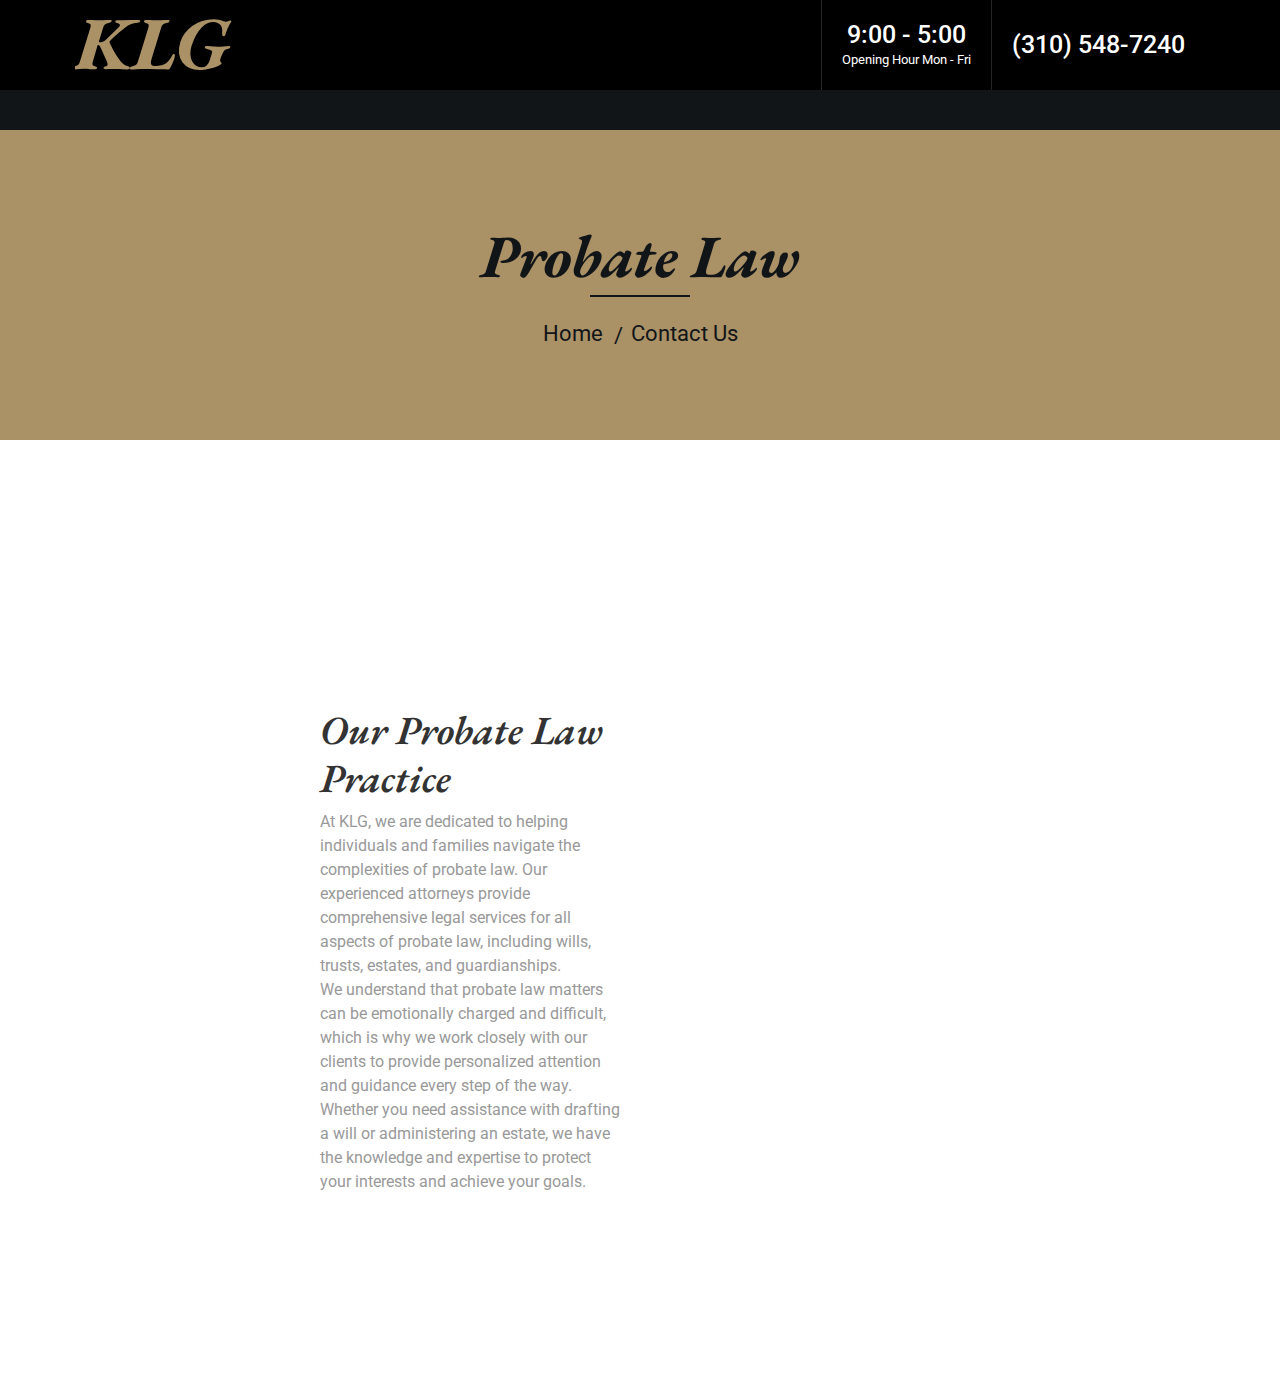
<file: Probate.html>
<!DOCTYPE html>

<html lang="en">
    <head>
        <meta charset="utf-8">
        <title>KLG Contact</title>
        <meta content="width=device-width, initial-scale=1.0" name="viewport">
        <meta content="Law Firm Website Template" name="keywords">
        <meta content="Law Firm Website Template" name="description">

        <!-- Favicon -->
        <link href="img/favicon.ico" rel="icon">

        <!-- Google Font -->
        <link href="https://fonts.googleapis.com/css2?family=EB+Garamond:ital,wght@1,600;1,700;1,800&family=Roboto:wght@400;500&display=swap" rel="stylesheet"> 
        
        <!-- CSS Libraries -->
        <link href="https://stackpath.bootstrapcdn.com/bootstrap/4.4.1/css/bootstrap.min.css" rel="stylesheet">
        <link href="https://cdnjs.cloudflare.com/ajax/libs/font-awesome/5.10.0/css/all.min.css" rel="stylesheet">
        <link href="lib/animate/animate.min.css" rel="stylesheet">
        <link href="lib/owlcarousel/assets/owl.carousel.min.css" rel="stylesheet">

        <!-- Template Stylesheet -->
        <link href="css/style.css" rel="stylesheet">
    </head>

    <body>
        <div class="wrapper">
            <!-- Top Bar Start -->
            <div class="top-bar">
                <div class="container-fluid">
                    <div class="row">
                        <div class="col-lg-3">
                            <div class="logo">
                                <a href="index.html">
                                    <h1>KLG <br><span style="color:white; font-size:1rem;">Keller Law Group</span></h1>
                                    <!-- <img src="img/logo.jpg" alt="Logo"> -->
                                </a>
                            </div>
                        </div>
                        <div class="col-lg-9">
                            <div class="top-bar-right">
                                <div class="text">
                                    <h2>9:00 - 5:00</h2>
                                    <p>Opening Hour Mon - Fri</p>
                                </div>
                                <div class="text">
                                    <h2>(310) 548-7240</h2>
                                </div>
                            </div>
                        </div>
                    </div>
                </div>
            </div>
            <!-- Top Bar End -->

            <!-- Nav Bar Start -->
            <div class="nav-bar">
                <div class="container-fluid">
                    <nav class="navbar navbar-expand-lg bg-dark navbar-dark">
                        <a href="#" class="navbar-brand">MENU</a>
                        <button type="button" class="navbar-toggler" data-toggle="collapse" data-target="#navbarCollapse">
                            <span class="navbar-toggler-icon"></span>
                        </button>

                        
                    </nav>
                </div>
            </div>
            <!-- Nav Bar End -->
            
            
            <!-- Page Header Start -->
            <div class="page-header">
                <div class="container">
                    <div class="row">
                        <div class="col-12">
                            <h2>Probate Law</h2>
                        </div>
                        <div class="col-12">
                            <a href="index.html">Home</a>
                            <a href="contact.html">Contact Us</a>
                        </div>
                    </div>
                </div>
            </div>
            <!-- Page Header End -->

            <!-- writing start -->

        
            
            <div class="contact">
                <div class="container">
                    <div class="row">
                        <div class="col-lg-6">
                            <div class="contact-text">
                                <h1 class="dark">Our Probate Law Practice</h1>
                                <p class="dark">At KLG, we are dedicated to helping individuals and families navigate the complexities of probate law. Our experienced attorneys provide comprehensive legal services for all aspects of probate law, including wills, trusts, estates, and guardianships.</p>
                                <p class="dark">We understand that probate law matters can be emotionally charged and difficult, which is why we work closely with our clients to provide personalized attention and guidance every step of the way. Whether you need assistance with drafting a will or administering an estate, we have the knowledge and expertise to protect your interests and achieve your goals.</p>
                            </div>
                        </div>
                        <!-- You can add more elements or columns here for additional content -->
                    </div>
                </div>
            </div>

            

            <!-- writing end -->




            <style>
                .contact {
                    display: flex;
                    align-items: center;
                    justify-content: center;
                    height: 100vh;
                }
                .container {
                    width: 100%;
                    max-width: 700px;
                }
                .contact-text {
                    max-width: 350px;
                    margin: 0 auto;
                }
                .contact-item {
                    display: flex;
                    justify-content: center;
                    align-items: center;
                    flex-direction: column;
}
            </style>
            
            <style>
                .contact-item {
                    text-align: center;
                }
            </style>
            
            


           


          
            
            <a href="#" class="back-to-top"><i class="fa fa-chevron-up"></i></a>
        </div>

        <!-- JavaScript Libraries -->
        <script src="https://code.jquery.com/jquery-3.4.1.min.js"></script>
        <script src="https://stackpath.bootstrapcdn.com/bootstrap/4.4.1/js/bootstrap.bundle.min.js"></script>
        <script src="lib/easing/easing.min.js"></script>
        <script src="lib/owlcarousel/owl.carousel.min.js"></script>
        <script src="lib/isotope/isotope.pkgd.min.js"></script>

        <!-- Template Javascript -->
        <script src="js/main.js"></script>
    </body>
</html>
</file>
<file: css/style.css>
/*******************************/
/********* General CSS *********/
/*******************************/
body {
    color: #666666;
    background: #ffffff;
    font-family: 'Roboto', sans-serif;
    font-weight: 400;
}

h1,
h2, 
h3, 
h4,
h5, 
h6 {
    font-family: 'EB Garamond', serif;
    font-weight: 600;
    font-style: italic;
    color: #121518;
}

a {
    color: #454545;
    transition: .3s;
}

a:hover,
a:active,
a:focus {
    color: #aa9166;
    outline: none;
    text-decoration: none;
}

.btn:focus {
    box-shadow: none;
}

.wrapper {
    position: relative;
    width: 100%;
    max-width: 1366px;
    margin: 0 auto;
    background: #ffffff;
}

.back-to-top {
    position: fixed;
    display: none;
    background: #aa9166;
    color: #121518;
    width: 44px;
    height: 44px;
    text-align: center;
    line-height: 1;
    font-size: 22px;
    right: 15px;
    bottom: 15px;
    transition: background 0.5s;
    z-index: 9;
}

.back-to-top:hover {
    color: #aa9166;
    background: #121518;
}

.back-to-top i {
    padding-top: 10px;
}


/**********************************/
/********** Top Bar CSS ***********/
/**********************************/
.top-bar {
    position: relative;
    height: 90px;
    background: #000000;
}

.top-bar .logo {
    padding: 15px 0;
    text-align: left;
    overflow: hidden;
}

.top-bar .logo h1 {
    margin: 0;
    color: #aa9166;
    font-size: 75px;
    line-height: 55px;
    font-weight: 800;
}

.top-bar .logo img {
    max-width: 100%;
    max-height: 60px;
}

.top-bar .top-bar-right {
    display: flex;
    align-items: center;
    justify-content: flex-end;
}

.top-bar .text {
    display: flex;
    align-items: center;
    justify-content: center;
    flex-direction: column;
    height: 90px;
    padding: 0 20px;
    text-align: center;
    border-left: 1px solid rgba(255, 255, 255, .15);
}

.top-bar .text h2 {
    color: #ffffff;
    font-family: 'Roboto', sans-serif;
    font-weight: 500;
    font-style: normal;
    font-size: 25px;
    margin: 0;
}

.top-bar .text p {
    color: #ffffff;
    font-size: 13px;
    margin: 0;
}

.top-bar .social {
    display: flex;
    height: 90px;
    font-size: 0;
    justify-content: flex-end;
}

.top-bar .social a {
    display: flex;
    align-items: center;
    justify-content: center;
    width: 60px;
    height: 100%;
    font-size: 22px;
    color: #ffffff;
    border-right: 1px solid rgba(255, 255, 255, .15);
}

.top-bar .social a:first-child {
    border-left: 1px solid rgba(255, 255, 255, .15);
}

.top-bar .social a:hover {
    color: #aa9166;
    background: #ffffff;
}

@media (min-width: 992px) {
    .top-bar {
        padding: 0 60px;
    }
}

@media (max-width: 991.98px) {
    .top-bar .logo {
        text-align: center;
    }
    
    .top-bar .social {
        display: none;
    }
}


/**********************************/
/*********** Nav Bar CSS **********/
/**********************************/
.nav-bar {
    position: relative;
    padding: 20px 0;
    transition: .3s;
}

.nav-bar.nav-sticky {
    position: fixed;
    top: 0;
    width: 100%;
    padding: 10px 0;
    box-shadow: 0 2px 5px rgba(0, 0, 0, .3);
    z-index: 999;
}

.nav-bar .navbar {
    height: 100%;
    padding: 0;
}

.navbar-dark .navbar-nav .nav-link,
.navbar-dark .navbar-nav .nav-link:focus,
.navbar-dark .navbar-nav .nav-link:hover,
.navbar-dark .navbar-nav .nav-link.active {
    padding: 10px 10px 8px 10px;
    color: #ffffff;
}

.navbar-dark .navbar-nav .nav-link:hover,
.navbar-dark .navbar-nav .nav-link.active {
    color: #aa9166;
    transition: none;
}

.nav-bar .dropdown-menu {
    margin-top: 0;
    border: 0;
    border-radius: 0;
    background: #f8f9fa;
}

.nav-bar .btn {
    color: #ffffff;
    border: 2px solid #aa9166;
    border-radius: 0;
}

.nav-bar .btn:hover {
    background: #aa9166;
}

@media (min-width: 992px) {
    .nav-bar {
        padding: 20px 60px;
    }
    
    .nav-bar.nav-sticky {
        padding: 10px 60px;
    }
    
    .nav-bar,
    .nav-bar .navbar {
        background: #121518 !important;
    }
    
    .nav-bar .navbar-brand {
        display: none;
    }
    
    .nav-bar a.nav-link {
        padding: 8px 15px;
        font-size: 15px;
        text-transform: uppercase;
    }
}

@media (max-width: 991.98px) {   
    .nav-bar,
    .nav-bar .navbar {
        padding: 3px 0;
        background: #121518 !important;
    }
    
    .nav-bar a.nav-link {
        padding: 5px;
    }
    
    .nav-bar .dropdown-menu {
        box-shadow: none;
    }
    
    .nav-bar .btn {
        display: none;
    }
}


/*******************************/
/******** Carousel CSS *********/
/*******************************/
.carousel {
    position: relative;
    width: 100%;
    height: calc(100vh - 170px);
    margin: 0 auto;
    text-align: center;
    overflow: hidden;
}

.carousel .carousel-inner,
.carousel .carousel-item {
    position: relative;
    width: 100%;
    height: 100%;
}

.carousel .carousel-item img {
    width: 100%;
    height: 100%;
    object-fit: cover;
}

.carousel .carousel-item::after {
    position: absolute;
    content: "";
    width: 100%;
    height: 100%;
    top: 0;
    left: 0;
    background: rgba(0, 0, 0, .3);
    z-index: 1;
}

.carousel .carousel-caption {
    position: absolute;
    top: 0;
    bottom: 0;
    display: flex;
    align-items: center;
    justify-content: center;
    flex-direction: column;
    height: calc(100vh - 170px);
}

.carousel .carousel-caption h1 {
    color: #ffffff;
    font-size: 60px;
    font-weight: 700;
    margin-bottom: 20px;
}

.carousel .carousel-caption p {
    color: #ffffff;
    font-size: 25px;
    margin-bottom: 25px;
}

.carousel .carousel-caption .btn {
    padding: 15px 35px;
    font-size: 18px;
    font-weight: 500;
    letter-spacing: 1px;
    text-transform: uppercase;
    color: #aa9166;
    background: #121518;
    border: 2px solid #aa9166;
    border-radius: 0;
    transition: .3s;
}

.carousel .carousel-caption .btn:hover {
    color: #121518;
    background: #aa9166;
}

@media (max-width: 767.98px) {
    .carousel .carousel-caption h1 {
        font-size: 40px;
        font-weight: 700;
    }
    
    .carousel .carousel-caption p {
        font-size: 20px;
    }
    
    .carousel .carousel-caption .btn {
        padding: 12px 30px;
        font-size: 18px;
        font-weight: 500;
        letter-spacing: 0;
    }
}

@media (max-width: 575.98px) {
    .carousel .carousel-caption h1 {
        font-size: 30px;
        font-weight: 500;
    }
    
    .carousel .carousel-caption p {
        font-size: 16px;
    }
    
    .carousel .carousel-caption .btn {
        padding: 10px 25px;
        font-size: 16px;
        font-weight: 400;
        letter-spacing: 0;
    }
}

.carousel .animated {
    -webkit-animation-duration: 1.5s;
    animation-duration: 1.5s;
}


/*******************************/
/******* Page Header CSS *******/
/*******************************/
.page-header {
    position: relative;
    margin-bottom: 45px;
    padding: 90px 0;
    text-align: center;
    background: #aa9166;
}

.page-header h2 {
    position: relative;
    color: #121518;
    font-size: 60px;
    font-weight: 700;
    margin-bottom: 20px;
    padding-bottom: 5px;
}

.page-header h2::after {
    position: absolute;
    content: "";
    width: 100px;
    height: 2px;
    left: calc(50% - 50px);
    bottom: 0;
    background: #121518;
}

.page-header a {
    position: relative;
    padding: 0 12px;
    font-size: 22px;
    color: #121518;
}

.page-header a:hover {
    color: #ffffff;
}

.page-header a::after {
    position: absolute;
    content: "/";
    width: 8px;
    height: 8px;
    top: -2px;
    right: -7px;
    text-align: center;
    color: #121518;
}

.page-header a:last-child::after {
    display: none;
}

@media (max-width: 767.98px) {
    .page-header h2 {
        font-size: 35px;
    }
    
    .page-header a {
        font-size: 18px;
    }
}


/*******************************/
/******* Section Header ********/
/*******************************/
.section-header {
    position: relative;
    width: 100%;
    text-align: center;
    margin-bottom: 45px;
}

.section-header h2 {
    margin: 0;
    position: relative;
    font-size: 50px;
    font-weight: 700;
    white-space: nowrap;
    z-index: 1;
}

.section-header h2::before {
    position: absolute;
    content: "";
    width: 100%;
    height: 7px;
    left: 0;
    top: 21px;
    background: transparent;
    border-top: 1px solid #aa9166;
    border-bottom: 1px solid #aa9166;
    z-index: -1;
}

.section-header h2::after {
    position: absolute;
    content: "";
    width: 100%;
    height: 7px;
    left: 0;
    bottom: 20px;
    background: transparent;
    border-top: 1px solid #aa9166;
    border-bottom: 1px solid #aa9166;
    z-index: -1;
}

@media (max-width: 767.98px) {
    .section-header h2 {
        font-size: 30px;
    }
}

/*******************************/
/******** Top Feature CSS ******/
/*******************************/
.feature-top {
    position: relative;
    background: #121518;
    margin-bottom: 45px;
}

.feature-top .col-md-3 {
    border-right: 1px solid rgba(255, 255, 255, .1);
    border-bottom: 1px solid rgba(255, 255, 255, .1);
}

@media (max-width: 575.98px) {
    .feature-top .col-md-3:nth-child(1n) {
        border-right: none;
    }
    
    .feature-top .col-md-3:last-child {
        border-bottom: none;
    }
}

@media (min-width: 576px) and (max-width: 767.98px) {
    .feature-top .col-md-3:nth-child(2n) {
        border-right: none;
    }
    
    .feature-top .col-md-3:nth-child(3n),
    .feature-top .col-md-3:nth-child(4n) {
        border-bottom: none;
    }
}

@media (min-width: 768px) {
    .feature-top .col-md-3 {
        border-bottom: none;
    }
    
    .feature-top .col-md-3:nth-child(4n) {
        border-right: none;
    }
}

.feature-top .feature-item {
    padding: 30px 0;
    text-align: center;
}

.feature-top .feature-item i {
    color: #aa9166;
    font-size: 35px;
    margin-bottom: 10px;
}

.feature-top .feature-item h3 {
    color: #ffffff;
    font-size: 30px;
    font-weight: 600;
}

.feature-top .feature-item p {
    color: #999999;
    margin: 0;
    font-size: 18px;
}


/*******************************/
/********** About CSS **********/
/*******************************/
.about {
    position: relative;
    width: 100%;
    padding: 45px 0;
}

.about .section-header {
    margin-bottom: 30px;
}

.about .about-img {
    position: relative;
    height: 100%;
    padding: 10px;
    background: #121518;
}

.about .about-img img {
    width: 100%;
    height: 100%;
    object-fit: cover;
}

.about .about-text p {
    font-size: 16px;
}

.about .about-text a.btn {
    position: relative;
    margin-top: 15px;
    padding: 15px 35px;
    font-size: 16px;
    font-weight: 500;
    letter-spacing: 1px;
    text-transform: uppercase;
    color: #aa9166;
    border: 2px solid #aa9166;
    border-radius: 0;
    background: #121518;
    transition: .3s;
}

.about .about-text a.btn:hover {
    color: #121518;
    background: #aa9166;
}

@media (max-width: 767.98px) {
    .about .about-img {
        margin-bottom: 30px;
        height: auto;
    }
}


/*******************************/
/********* Service CSS *********/
/*******************************/
.service {
    position: relative;
    width: 100%;
    padding: 45px 0 15px 0;
}

.service .service-item {
    position: relative;
    width: 100%;
    text-align: center;
    background: #121518;
    margin-bottom: 30px;
}

.service .service-icon {
    height: 200px;
    position: relative;
    display: flex;
    align-items: center;
    justify-content: center;
    background: #000000;
}

.service .service-icon i {
    width: 100px;
    height: 100px;
    padding: 20px 0;
    text-align: center;
    font-size: 60px;
    color: #aa9166;
    background: #121518;
    transition: .5s;
}

.service .service-item:hover .service-icon i {
    margin-top: -15px;
}

.service .service-item h3 {
    margin: 0;
    padding: 25px 15px 15px 15px;
    font-size: 30px;
    font-weight: 600;
    color: #aa9166;
}

.service .service-item p {
    margin: 0;
    color: #999999;
    padding: 0 25px 25px 25px;
    font-size: 18px;
}

.service .service-item a.btn {
    position: relative;
    margin-bottom: 30px;
    padding: 10px 20px;
    font-size: 14px;
    font-weight: 500;
    letter-spacing: 1px;
    text-transform: uppercase;
    color: #aa9166;
    border: 2px solid #aa9166;
    border-radius: 0;
    background: #121518;
    transition: .3s;
}

.service .service-item:hover a.btn {
    color: #121518;
    background: #aa9166;
}


/*******************************/
/********* Feature CSS *********/
/*******************************/
.feature {
    position: relative;
    width: 100%;
    padding: 45px 0;
}

.feature .feature-item {
    margin-bottom: 30px;
}

.feature .feature-icon {
    height: 180px;
    position: relative;
    display: flex;
    align-items: center;
    justify-content: center;
    background: #121518;
}

.feature .feature-icon i {
    width: 100px;
    height: 100px;
    padding: 20px 0;
    text-align: center;
    font-size: 60px;
    color: #aa9166;
    background: #000000;
    transition: .5s;
}

.feature .feature-item:hover .feature-icon i {
    margin-right: -15px;
}

.feature .feature-item h3 {
    position: relative;
    margin-bottom: 15px;
    padding-bottom: 10px;
    font-size: 30px;
    font-weight: 600;
}

.feature .feature-item h3::after {
    position: absolute;
    content: "";
    width: 50px;
    height: 2px;
    left: 0;
    bottom: 0;
    background: #aa9166;
}

.feature .feature-item p {
    margin: 0;
    font-size: 16px;
}

.feature .feature-img {
    position: relative;
    height: 100%;
    padding: 10px;
    background: #121518;
}

.feature .feature-img img {
    width: 100%;
    height: 100%;
    object-fit: cover;
}


/*******************************/
/*********** Team CSS **********/
/*******************************/
.team {
    position: relative;
    width: 100%;
    padding: 45px 0 15px 0;
}

.team .team-item {
    margin-bottom: 30px;
}

.team .team-img {
    position: relative;
}

.team .team-img img {
    width: 100%;
}

.team .team-text {
    position: relative;
    padding: 50px 15px 30px 15px;
    text-align: center;
    background: #121518;
}

.team .team-text h2 {
    font-size: 22px;
    font-weight: 600;
    color: #aa9166;
}

.team .team-text p {
    margin: 0;
    color: #999999;
}

.team .team-social {
    position: absolute;
    width: calc(100% - 60px);
    height: 50px;
    top: -25px;
    left: 30px;
    display: flex;
    align-items: center;
    justify-content: center;
    background: #aa9166;
    font-size: 0;
    transition: .5s;
}

.team .team-item:hover .team-social {
    width: 100%;
    left: 0;
}

.team .team-social a {
    display: inline-block;
    margin-right: 15px;
    font-size: 18px;
    text-align: center;
    color: #121518;
    transition: .3s;
}

.team .team-social a:last-child {
    margin-right: 0;
}

.team .team-social a:hover {
    color: #ffffff;
}


/*******************************/
/*********** FAQs CSS **********/
/*******************************/
.faqs {
    position: relative;
    width: 100%;
    padding: 45px 0;
}

.faqs .faqs-img {
    position: relative;
    height: 100%;
    padding: 10px;
    background: #121518;
}

.faqs .faqs-img img {
    width: 100%;
    height: 100%;
    object-fit: cover;
}

@media(max-width: 767.98px) {
    .faqs .faqs-img {
        margin-bottom: 30px;
        height: auto;
    }
}

.faqs .card {
    margin-bottom: 15px;
    padding-top: 15px;
    border: none;
    border-radius: 0;
    border-top: 1px solid #aa9166;
}

.faqs .card:last-child {
    margin-bottom: 0;
    padding-bottom: 15px;
    border-bottom: 1px solid #aa9166;
}

.faqs .card-header {
    padding: 0;
    border: none;
    background: #ffffff;
}

.faqs .card-header a {
    display: block;
    width: 100%;
    color: #121518;
    font-size: 18px;
    line-height: 40px;
}

.faqs .card-header a span {
    display: inline-block;
    width: 40px;
    height: 40px;
    margin-right: 10px;
    text-align: center;
    background: #121518;
    color: #aa9166;
    font-weight: 700;
}

.faqs .card-header [data-toggle="collapse"]:after {
    font-family: 'font Awesome 5 Free';
    content: "\f067";
    float: right;
    color: #121518;
    font-size: 12px;
    font-weight: 900;
    transition: .3s;
}

.faqs .card-header [data-toggle="collapse"][aria-expanded="true"]:after {
    font-family: 'font Awesome 5 Free';
    content: "\f068";
    float: right;
    color: #121518;
    font-size: 12px;
    font-weight: 900;
    transition: .3s;
}

.faqs .card-body {
    padding: 15px 0 0 0;
    font-size: 16px;
    border: none;
    background: #ffffff;
}

.faqs a.btn {
    position: relative;
    margin-top: 15px;
    padding: 15px 35px;
    font-size: 16px;
    font-weight: 500;
    letter-spacing: 1px;
    text-transform: uppercase;
    color: #aa9166;
    border: 2px solid #aa9166;
    border-radius: 0;
    background: #121518;
    transition: .3s;
}

.faqs a.btn:hover {
    color: #121518;
    background: #aa9166;
}


/*******************************/
/******* Testimonial CSS *******/
/*******************************/
.testimonial {
    position: relative;
    padding: 45px 0;
}

.testimonial .testimonials-carousel {
    position: relative;
    width: calc(100% + 30px);
    left: -15px;
    right: -15px;
}

.testimonial .testimonial-item {
    position: relative;
    margin: 0 15px;
    padding: 30px;
    background: #121518;
    overflow: hidden;
}

.testimonial .testimonial-item i {
    position: absolute;
    top: 0;
    right: 0;
    color: #333333;
    font-size: 60px;
    transform: rotate(45deg);
    z-index: 1;
}

.testimonial .testimonial-item .col-12 {
    margin-top: 20px;
}

.testimonial .testimonial-item img {
    width: 100%;
}

.testimonial .testimonial-item h2 {
    color: #aa9166;
    font-size: 22px;
    font-weight: 600;
    margin-bottom: 5px;
}

.testimonial .testimonial-item p {
    color: #999999;
    font-size: 16px;
    margin: 0;
}

.testimonial .owl-nav,
.testimonial .owl-dots {
    margin-top: 15px;
    text-align: center;
}

.testimonial .owl-dot {
    display: inline-block;
    margin: 0 5px;
    width: 12px;
    height: 12px;
    border-radius: 50%;
    background: #aa9166;
}

.testimonial .owl-dot.active {
    background: #121518;
}


/*******************************/
/*********** Blog CSS **********/
/*******************************/
.blog {
    position: relative;
    width: 100%;
    padding: 45px 0;
}

.blog .blog-carousel {
    position: relative;
    width: calc(100% + 30px);
    left: -15px;
    right: -15px;
}

.blog .blog-item {
    position: relative;
    margin: 0 15px;
    background: #ffffff;
    overflow: hidden;
}

.blog .blog-page .blog-item {
    margin: 0 0 30px 0;
}

.blog .blog-item img {
    width: 100%;
    margin-bottom: 25px;
}

.blog .blog-item h3 {
    font-size: 25px;
    font-weight: 600;
}

.blog .blog-item .meta {
    padding: 0 0 15px 0;
}

.blog .blog-item .meta * {
    display: inline-block;
    margin: 0;
    padding: 0;
    font-size: 14px;
    color: #999999;
}

.blog .blog-item .meta i {
    margin: 0 2px 0 10px;
}

.blog .blog-item .meta i:first-child {
    margin-left: 0;
}

.blog .blog-item p {
    font-size: 16px;
}

.blog .blog-item a.btn {
    padding: 0;
    font-size: 14px;
    font-weight: 500;
    letter-spacing: 1px;
    text-transform: uppercase;
    color: #aa9166;
    transition: .3s;
}

.blog .blog-item a.btn i {
    margin-left: 10px;
}

.blog .blog-item a.btn:hover {
    color: #121518;
}

.blog .owl-nav,
.blog .owl-dots {
    margin-top: 15px;
    text-align: center;
}

.blog .owl-dot {
    display: inline-block;
    margin: 0 5px;
    width: 12px;
    height: 12px;
    border-radius: 50%;
    background: #aa9166;
}

.blog .owl-dot.active {
    background: #121518;
}

.blog .pagination .page-link {
    color: #121518;
    border-radius: 0;
    border-color: #aa9166;
}

.blog .pagination .page-link:hover,
.blog .pagination .page-item.active .page-link {
    color: #121518;
    background: #aa9166;
}

.blog .pagination .disabled .page-link {
    color: #999999;
}


/*******************************/
/********* Timeline CSS ********/
/*******************************/
.timeline {
    position: relative;
    padding: 45px 0;
}

.timeline .timeline-start {
    position: relative;
    width: calc(100% + 30px);
    left: -15px;
    right: -15px;
}

.timeline .timeline-container {
    padding: 0 15px;
    position: relative;
    background: inherit;
    width: 50%;
    margin-top: -5px;
}

.timeline .timeline-container.left {
    left: 0;
}

.timeline .timeline-container.right {
    left: 50%;
}

.timeline .timeline-container::before {
    content: '';
    position: absolute;
    width: 15px;
    height: 5px;
    background: #aa9166;
    z-index: 1;
}

.timeline .timeline-container.left::before {
    top: 0;
    right: 0;
}

.timeline .timeline-container.right::before {
    bottom: 0;
    left: 0;
}

.timeline .timeline-container::after {
    content: '';
    position: absolute;
    width: 15px;
    height: 5px;
    background: #aa9166;
    z-index: 1;
}

.timeline .timeline-container.left::after {
    bottom: 0;
    right: 0;
}

.timeline .timeline-container.right::after {
    top: 0;
    left: 0;
}

.timeline .timeline-container:first-child::before,
.timeline .timeline-container:last-child::before {
    display: none;
}

.timeline .timeline-container .timeline-content {
    padding: 30px;
    background: #121518;
    position: relative;
    border-right: 5px solid #aa9166;
}

.timeline .timeline-container.right .timeline-content {
    border-left: 5px solid #aa9166;
}

.timeline .timeline-container .timeline-content h2 {
    margin-bottom: 15px;
    font-size: 22px;
    font-weight: 600;
    color: #aa9166;
}

.timeline .timeline-container .timeline-content h2 span {
    display: inline-block;
    margin-right: 15px;
    padding: 5px 10px;
    color: #121518;
    background: #aa9166;
    font-family: 'Roboto', sans-serif;
    font-style: normal;
}

.timeline .timeline-container .timeline-content p {
    margin: 0;
    font-size: 16px;
    color: #999999;
}

@media (max-width: 767.98px) {
    .timeline .timeline-container {
        width: 100%;
        margin-top: 0;
        padding-left: 15px;
        padding-right: 15px;
        padding-bottom: 30px;
    }
    
    .timeline .timeline-container:last-child {
        padding-bottom: 0;
    }
    
    .timeline .timeline-container.right {
        left: 0%;
    }

    .timeline .timeline-container.left::after, 
    .timeline .timeline-container.right::after,
    .timeline .timeline-container.left::before,
    .timeline .timeline-container.right::before {
        width: 5px;
        height: 35px;
        left: 15px;
    }
    
    .timeline .timeline-container.left .timeline-content,
    .timeline .timeline-container.right .timeline-content {
        border-left: 5px solid #aa9166;
        border-right: none;
    }
}


/*******************************/
/******** Portfolio CSS ********/
/*******************************/
.portfolio {
    position: relative;
    padding: 45px 0;
    background: #ffffff;
}

.portfolio #portfolio-flters {
    padding: 0;
    margin: -15px 0 25px 0;
    list-style: none;
    font-size: 0;
    text-align: center;
}

.portfolio #portfolio-flters li,
.portfolio .load-more .btn {
    cursor: pointer;
    display: inline-block;
    margin: 5px;
    padding: 8px 15px;
    color: #aa9166;
    font-size: 14px;
    font-weight: 500;
    text-transform: uppercase;
    border-radius: 0;
    background: #121518;
    border: 2px solid #aa9166;
    transition: .3s;
}

.portfolio #portfolio-flters li:hover,
.portfolio #portfolio-flters li.filter-active {
    background: #aa9166;
    color: #121518;
}

.portfolio .load-more {
    text-align: center;
}

.portfolio .load-more .btn {
    padding: 15px 35px;
    font-size: 16px;
    transition: .3s;
}

.portfolio .load-more .btn:hover {
    color: #121518;
    background: #aa9166;
}

.portfolio .portfolio-item {
    position: relative;
    margin-bottom: 30px;
    overflow: hidden;
    transition: .5s;
}

.portfolio .portfolio-item:hover {
    margin-top: -10px;
}

.portfolio .portfolio-wrap {
    position: relative;
    width: 100%;
}

.portfolio img {
    position: relative;
    width: 100%; 
    height: 100%; 
    object-fit: cover;
}

.portfolio figure {
    position: absolute;
    padding: 30px;
    width: 100%;
    height: 100%;
    top: 0;
    left: 0;
    display: flex;
    align-items: flex-start;
    justify-content: flex-end;
    flex-direction: column;
    background: linear-gradient(rgba(0, 0, 0, .0), rgba(0, 0, 0, .0), rgba(0, 0, 0, 1) 90%);
}

.portfolio figure p {
    position: relative;
    margin-bottom: 5px;
    padding-bottom: 5px;
    color: #ffffff;
    font-size: 18px;
}

.portfolio figure p::after {
    position: absolute;
    content: "";
    width: 50px;
    height: 2px;
    left: 0;
    bottom: 0;
    background: #ffffff;
}

.portfolio figure a {
    font-family: 'EB Garamond', serif;
    color: #aa9166;
    font-size: 25px;
    font-weight: 600;
    font-style: italic;
    transition: .3s;
}

.portfolio figure a:hover {
    text-decoration: none;
    color: #ffffff;
}

.portfolio figure span {
    position: relative;
    color: #999999;
    font-size: 16px;
}


/*******************************/
/********* Contact CSS *********/
/*******************************/
.contact {
    position: relative;
    width: 100%;
    padding: 45px 0 15px 0;
}

.contact .contact-info {
    position: relative;
    margin-bottom: 30px;
    width: 100%;
    padding: 30px;
    background: #121518;
}

.contact .contact-item {
    position: relative;
    margin-bottom: 30px;
    padding: 30px;
    display: flex;
    align-items: flex-start;
    flex-direction: row;
    border: 2px solid #aa9166;
}

.contact .contact-item i {
    display: inline-block;
    width: 60px;
    height: 60px;
    display: flex;
    align-items: center;
    justify-content: center;
    font-size: 30px;
    color: #aa9166;
    border: 2px solid #aa9166;
}

.contact .contact-text {
    position: relative;
    width: auto;
    padding-left: 15px;
}

.contact .contact-text h2 {
    color: #aa9166;
    font-size: 25px;
    font-weight: 600;
}

.contact .contact-text p {
    margin: 0;
    color: #999999;
    font-size: 16px;
}

.contact .contact-item:last-child {
    margin-bottom: 0;
}

.contact .contact-form {
    position: relative;
    margin-bottom: 30px;
}

.contact .contact-form input {
    height: 60px;
    border-radius: 0;
    border-width: 2px;
    border-color: #121518;
}

.contact .contact-form textarea {
    height: 190px;
    border-radius: 0;
    border-width: 2px;
    border-color: #121518;
}

.contact .contact-form .btn {
    padding: 16px 35px;
    font-size: 18px;
    font-weight: 500;
    letter-spacing: 1px;
    text-transform: uppercase;
    color: #aa9166;
    background: #121518;
    border: 2px solid #aa9166;
    border-radius: 0;
    transition: .3s;
}

.contact .contact-form .btn:hover {
    color: #121518;
    background: #aa9166;
}


/*******************************/
/******* Single Page CSS *******/
/*******************************/
.single {
    position: relative;
    width: 100%;
    padding: 45px 0 65px 0;
}

.single img {
    margin: 10px 0 15px 0;
}

.single .table,
.single .list-group {
    margin-bottom: 30px;
}

.single .ul-group {
    padding: 0;
    list-style: none;
}

.single .ul-group li {
    margin-left: 2px;
}

.single .ul-group li::before {
    position: relative;
    content: "\f0da";
    font-family: "Font Awesome 5 Free";
    font-weight: 900;
    margin-right: 10px;
}

.single .ol-group {
    padding-left: 18px;
}


/*******************************/
/********** Newsletter *********/
/*******************************/
.newsletter {
    position: relative;
    max-width: 900px;
    margin: 45px auto -140px auto;
    padding: 30px 15px;
    background: #aa9166;
    z-index: 1;
}

.newsletter .section-header {
    margin-bottom: 25px;
}

.newsletter .section-header h2::before,
.newsletter .section-header h2::after {
    border-color: #ffffff;
}

.newsletter .form {
    position: relative;
    max-width: 400px;
    margin: 0 auto;
}

.newsletter input {
    height: 50px;
    border: 2px solid #121518;
    border-radius: 0;
}

.newsletter .btn {
    position: absolute;
    top: 5px;
    right: 5px;
    height: 40px;
    padding: 8px 20px;
    font-size: 14px;
    font-weight: 500;
    text-transform: uppercase;
    color: #aa9166;
    background: #121518;
    border-radius: 0;
    border: 2px solid #aa9166;
    transition: .3s;
}

.newsletter .btn:hover {
    color: #121518;
    background: #aa9166;
}


/*******************************/
/********* Footer CSS **********/
/*******************************/
.footer {
    position: relative;
    margin-top: 45px;
    padding-top: 180px;
    background: #121518;
    color: #ffffff;
}

.footer .footer-about,
.footer .footer-link,
.footer .footer-contact {
    position: relative;
    margin-bottom: 45px;
    color: #999999;
}

.footer .footer-about h2,
.footer .footer-link h2,
.footer .footer-contact h2{
    position: relative;
    margin-bottom: 30px;
    font-size: 25px;
    font-weight: 600;
    color: #aa9166;
}

.footer .footer-link a {
    display: block;
    margin-bottom: 10px;
    color: #999999;
    transition: .3s;
}

.footer .footer-link a::before {
    position: relative;
    content: "\f105";
    font-family: "Font Awesome 5 Free";
    font-weight: 900;
    margin-right: 10px;
}

.footer .footer-link a:hover {
    color: #aa9166;
    letter-spacing: 1px;
}

.footer .footer-contact p i {
    width: 25px;
}

.footer .footer-social {
    position: relative;
    margin-top: 20px;
}

.footer .footer-social a {
    display: inline-block;
}

.footer .footer-social a i {
    margin-right: 15px;
    font-size: 18px;
    color: #aa9166;
}

.footer .footer-social a:last-child i {
    margin: 0;
}

.footer .footer-social a:hover i {
    color: #999999;
}

.footer .footer-menu .f-menu {
    position: relative;
    padding: 15px 0;
    background: #000000;
    font-size: 0;
    text-align: center;
}

.footer .footer-menu .f-menu a {
    color: #999999;
    font-size: 16px;
    margin-right: 15px;
    padding-right: 15px;
    border-right: 1px solid rgba(255, 255, 255, .3);
}

.footer .footer-menu .f-menu a:hover {
    color: #aa9166;
}

.footer .footer-menu .f-menu a:last-child {
    margin-right: 0;
    padding-right: 0;
    border-right: none;
}


.footer .copyright {
    padding: 30px 15px;
}

.footer .copyright p {
    margin: 0;
    color: #999999;
}

.footer .copyright .col-md-6:last-child p {
    text-align: right;
}

.footer .copyright p a {
    color: #aa9166;
    font-weight: 500;
    letter-spacing: 1px;
}

.footer .copyright p a:hover {
    color: #ffffff;
}

@media (max-width: 768px) {
    .footer .copyright p,
    .footer .copyright .col-md-6:last-child p {
        margin: 5px 0;
        text-align: center;
    }
}

.dark {
    color: #333;
    font-size: 2.5rem;
}
</file>
